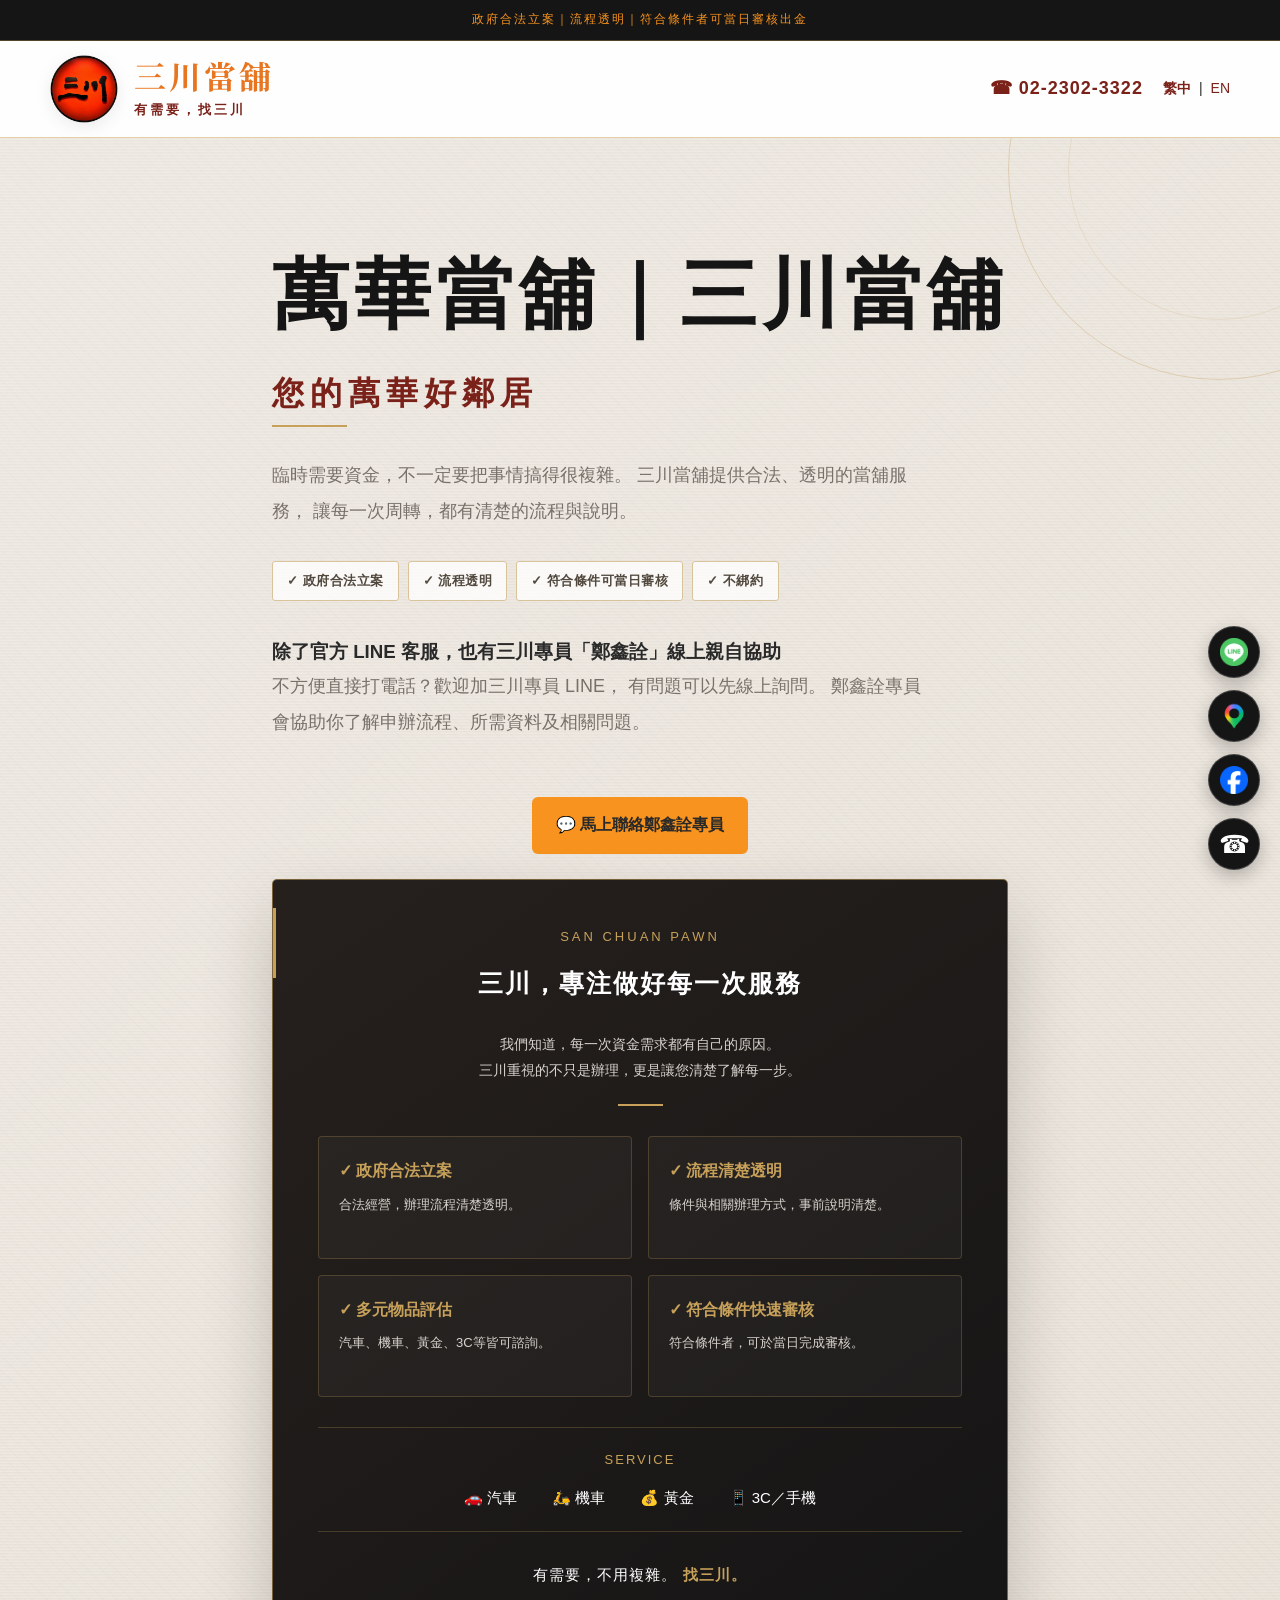
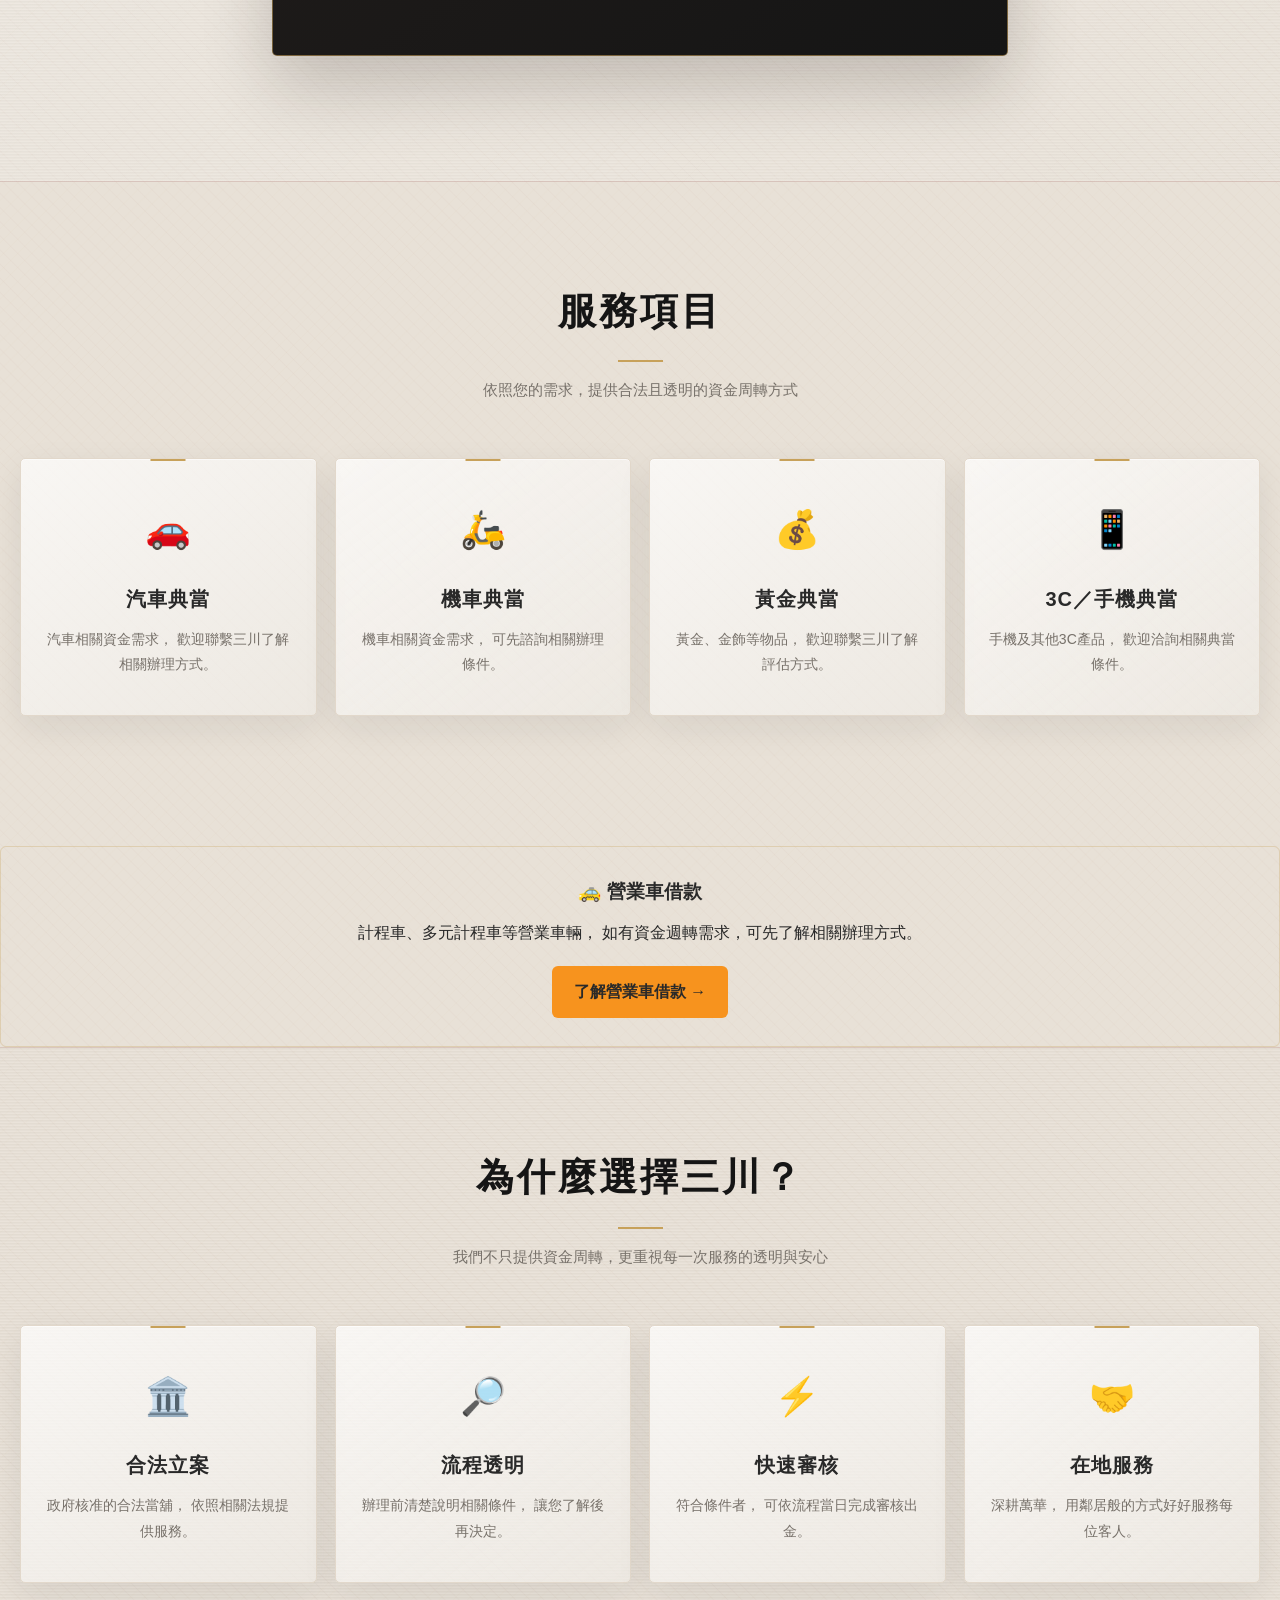
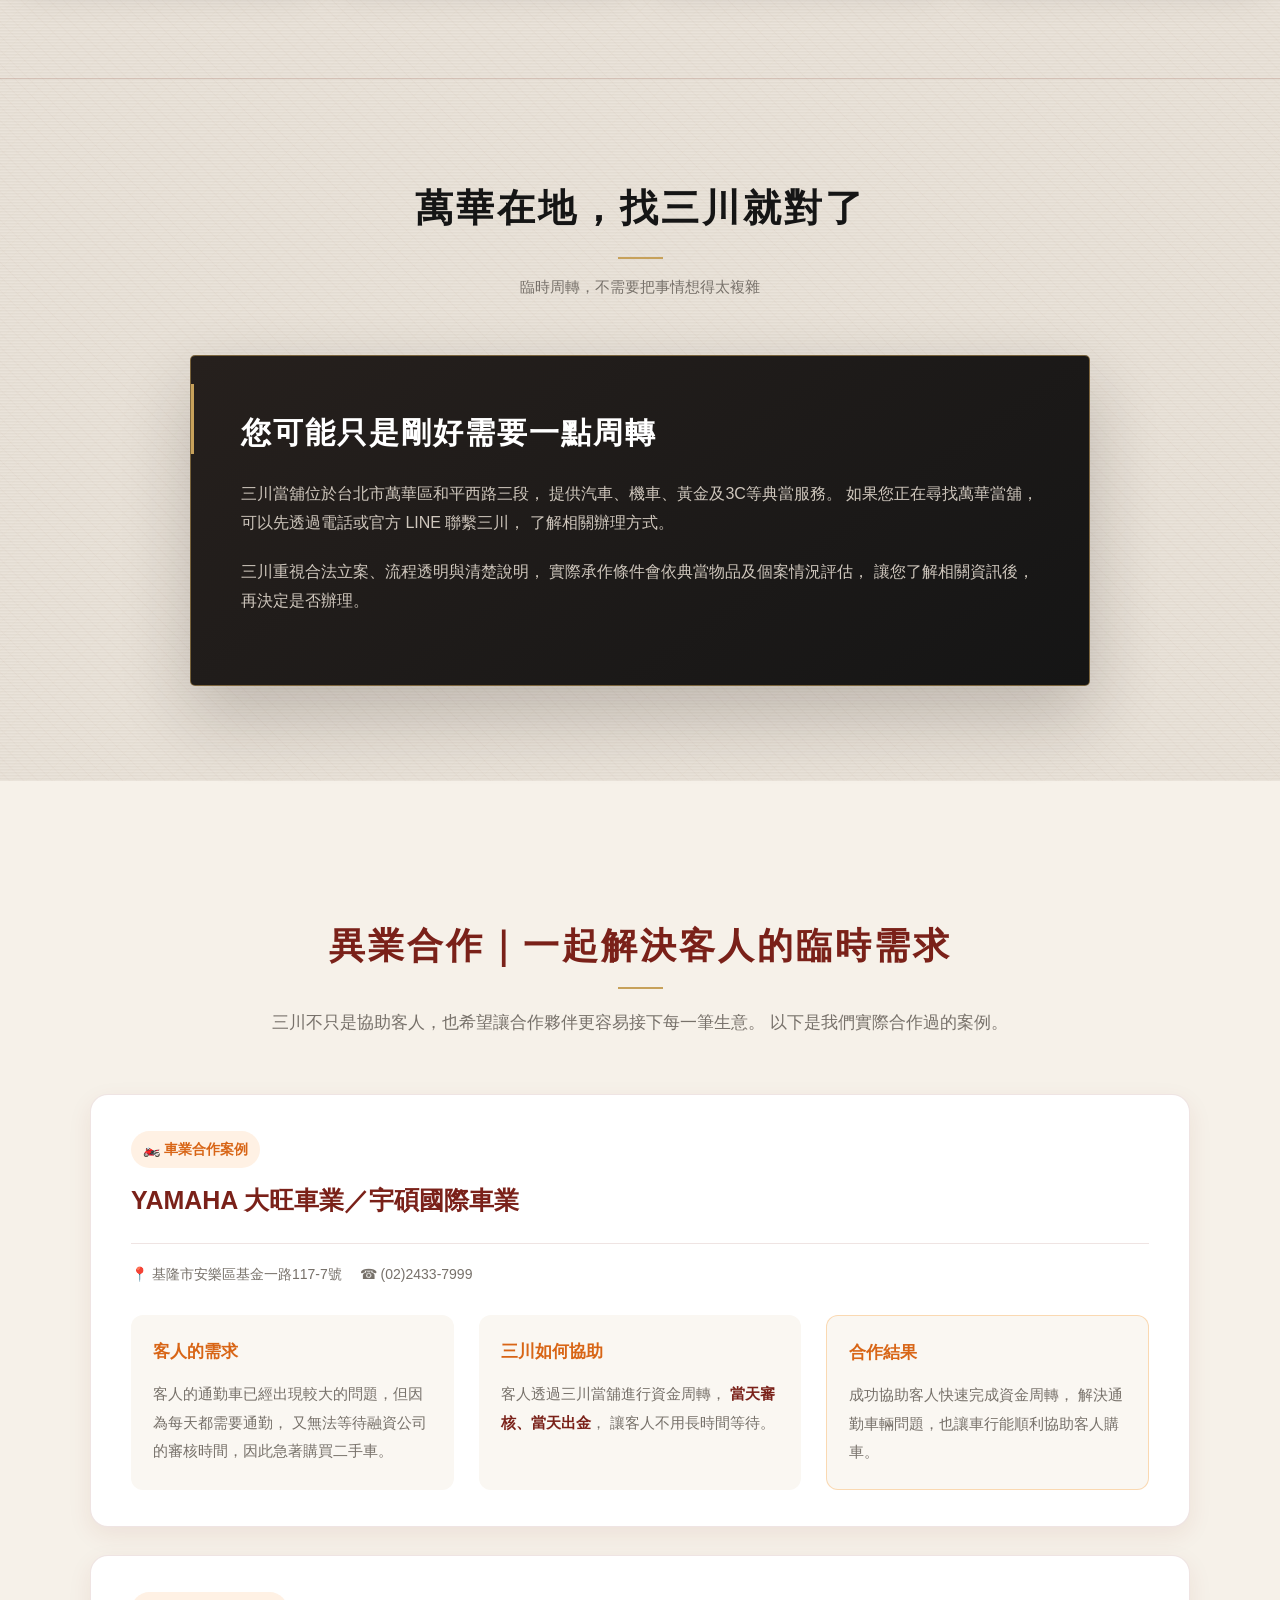
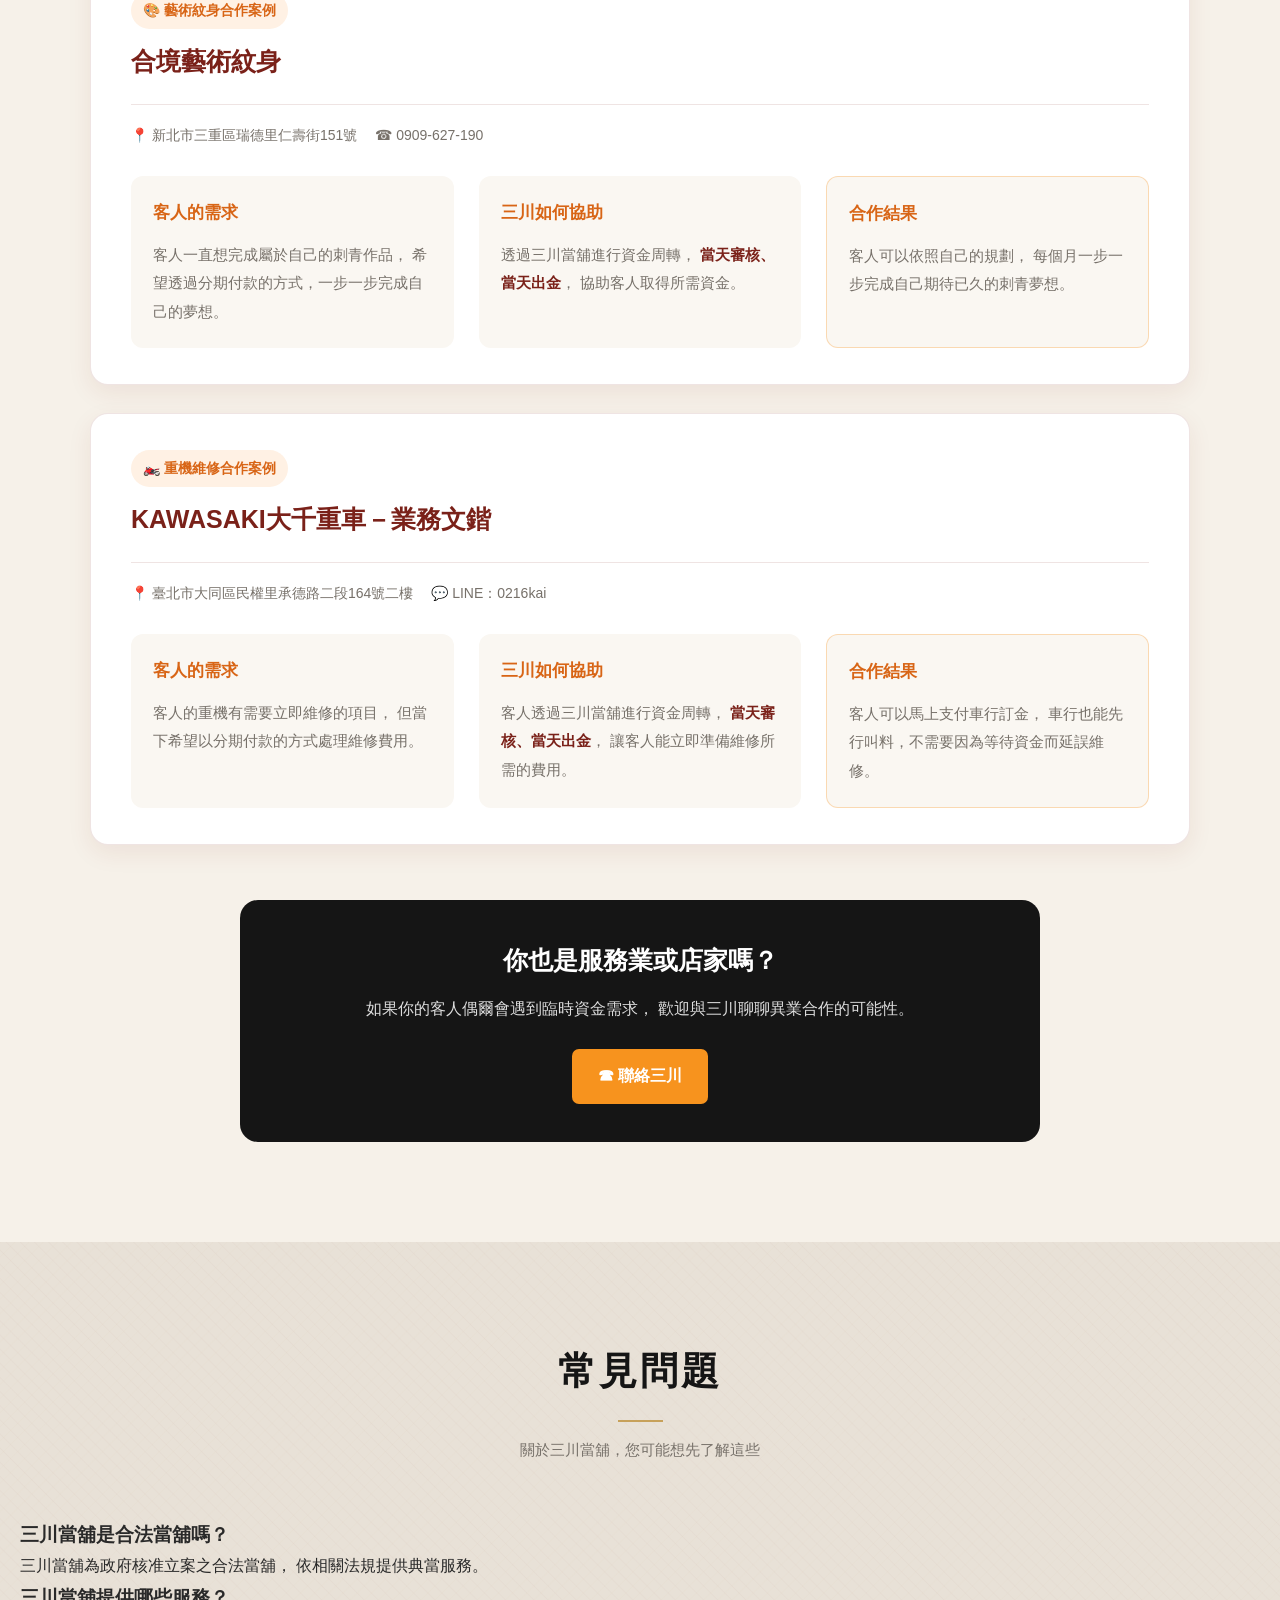
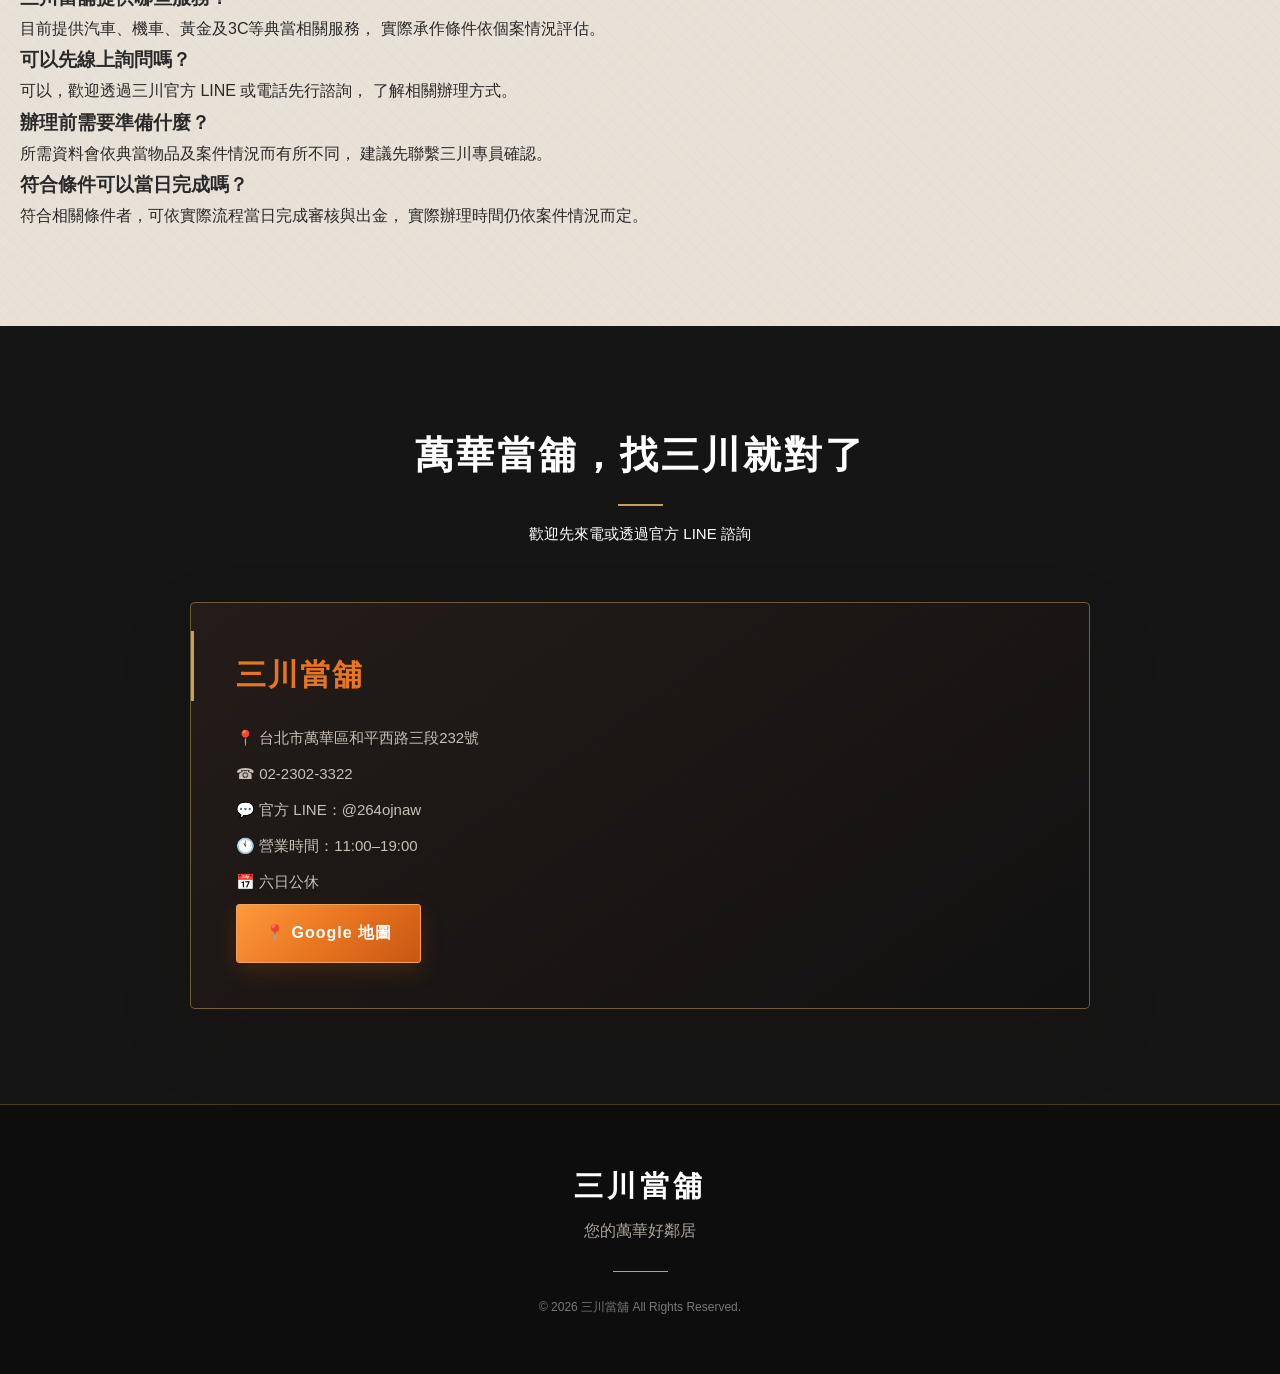
<file: index.html>
<!DOCTYPE html>
<html lang="zh-Hant-TW">
<head>

  <link rel="preconnect" href="https://fonts.googleapis.com">
  <link rel="preconnect" href="https://fonts.gstatic.com" crossorigin>
  <link href="https://fonts.googleapis.com/css2?family=Ma+Shan+Zheng&display=swap" rel="stylesheet">
  
  <meta charset="UTF-8">
  <meta name="viewport" content="width=device-width, initial-scale=1.0">

  <link rel="icon" type="image/png" href="logo.png">

  <link rel="stylesheet" href="style.css">

  <link rel="preconnect" href="https://fonts.googleapis.com">
  <link rel="preconnect" href="https://fonts.gstatic.com" crossorigin>
  <link href="https://fonts.googleapis.com/css2?family=Noto+Serif+TC:wght@400;700&display=swap" rel="stylesheet">
 
  <meta name="google-site-verification"
        content="sIZHHtWDR_Jpu2R8BlClLjxlVsFkZDH-78XM9JMX0Ec">

  <meta name="google-site-verification"
        content="geqzfVFQOA-oeZmiR9JxngnVLh6saCdxQ-_gfpD1KH8">
  
  <title>萬華當舖｜三川當舖｜政府合法立案・流程透明</title>

  <meta name="description" content="三川當舖位於台北市萬華區和平西路三段232號，政府合法立案，提供汽車、機車、黃金及3C等典當服務。流程透明，歡迎透過電話或官方LINE諮詢。">
  
  <meta name="robots" content="index, follow">

  <link rel="canonical"
        href="https://3river.com.tw/">
  
<script type="application/ld+json">
{
  "@context": "https://schema.org",
  "@type": "LocalBusiness",
  "name": "三川當舖",
  "url": "https://3river.com.tw/",
  "telephone": "+886-2-2302-3322",
  "address": {
    "@type": "PostalAddress",
    "streetAddress": "和平西路三段232號",
    "addressLocality": "萬華區",
    "addressRegion": "台北市",
    "addressCountry": "TW"
  }
}
</script>
  
</head>


<body>

    <!-- ===== 右側浮動聯絡按鈕 ===== -->

<div class="floating-contact">

  <!-- 官方 LINE -->
  <a href="https://lin.ee/TWlwBk6"
     class="floating-line"
     target="_blank"
     rel="noopener noreferrer"
     aria-label="官方 LINE">
    <img src="line-icon.png" alt="LINE 官方帳號">
    <span class="floating-label">官方 LINE</span>
  </a>

  <!-- Google 地圖 -->
  <a href="https://www.google.com/maps/search/?api=1&query=台北市萬華區和平西路三段232號"
     class="floating-map"
     target="_blank"
     rel="noopener noreferrer"
     aria-label="Google 地圖">
    <img src="google-maps-icon.png" alt="Google 地圖">
    <span class="floating-label">Google 地圖</span>
  </a>

  <!-- Facebook -->
  <a href="https://www.facebook.com/profile.php?id=61583611634814&locale=zh_TW"
     class="floating-facebook"
     target="_blank"
     rel="noopener noreferrer"
     aria-label="Facebook">
    <img src="facebook-icon.png" alt="三川當舖 Facebook">
    <span class="floating-label">Facebook</span>
  </a>

  <!-- 電話 -->
  <a href="tel:0223023322"
     class="floating-phone"
     aria-label="電話聯絡">
    <span class="phone-icon">☎</span>
    <span class="floating-label">02-2302-3322</span>
  </a>

</div>
  
 <div class="topbar" style="color: #F7931E;">
   政府合法立案｜流程透明｜符合條件者可當日審核出金
 </div>


<header>

  <div class="header-inner">

    <a href="/" class="brand">

      <img
        src="logo.png"
        alt="三川當舖｜萬華合法當舖"
      >

      <div>

        <div class="brand-title">
          三川當舖
        </div>

        <div class="brand-subtitle">
          有需要，找三川
        </div>

      </div>

    </a>


    <div class="header-right">

      <div class="header-phone">
        ☎ 02-2302-3322
      </div>

      <div class="language-switch">
        <a href="/" class="active">繁中</a>
        <span>|</span>
        <a href="/en/">EN</a>
      </div>

    </div>

  </div>

</header>


  <main>


    <!-- ===== Hero ===== -->

    <section class="hero">

      <div class="hero-inner">

        <div>

          <h1>
            萬華當舖｜三川當舖
            <br>
            <span>您的萬華好鄰居</span>
          </h1>


          <p>
            臨時需要資金，不一定要把事情搞得很複雜。
            三川當舖提供合法、透明的當舖服務，
            讓每一次周轉，都有清楚的流程與說明。
          </p>


          <div class="tags">

            <div class="tag">
              ✓ 政府合法立案
            </div>

            <div class="tag">
              ✓ 流程透明
            </div>

            <div class="tag">
              ✓ 符合條件可當日審核
            </div>

            <div class="tag">
              ✓ 不綁約
            </div>

          </div>


<div class="buttons">

<div class="staff-contact">

  <h3>
    除了官方 LINE 客服，也有三川專員「鄭鑫詮」線上親自協助
  </h3>

  <p>
    不方便直接打電話？歡迎加三川專員 LINE，
    有問題可以先線上詢問。
    鄭鑫詮專員會協助你了解申辦流程、所需資料及相關問題。
  </p>

          </div>

        </div>

        
        <div style="grid-column: 1 / -1; text-align: center; margin: 25px 0;">
          <a
            href="https://line.me/ti/p/~xinquan.tw"
            target="_blank"
            rel="noopener noreferrer"
            style="
              display: inline-block;
              padding: 14px 24px;
              background: #F7931E;
              color: #000000;
              text-decoration: none;
              border-radius: 6px;
              font-weight: bold;
            "
          >
            💬 馬上聯絡鄭鑫詮專員
          </a>
        </div>


        <div class="hero-card" style="text-align: center;">

          <div style="
            font-size: 13px;
            letter-spacing: 3px;
            color: #C7A15A;
            margin-bottom: 12px;
          ">
            SAN CHUAN PAWN
          </div>


          <h2>
            三川，專注做好每一次服務
          </h2>


          <p style="
            margin-top: 12px;
            color: #D8D3CD;
            font-size: 14px;
            line-height: 1.9;
          ">
            我們知道，每一次資金需求都有自己的原因。
            <br>
            三川重視的不只是辦理，更是讓您清楚了解每一步。
          </p>


          <div style="
            width: 45px;
            height: 2px;
            background: #C7A15A;
            margin: 20px auto 30px;
          ">
          </div>


          <div style="
            display: grid;
            grid-template-columns: repeat(2, 1fr);
            gap: 16px;
            text-align: left;
          ">

            <div style="
              padding: 20px;
              border: 1px solid rgba(199,161,90,0.25);
              border-radius: 4px;
              background: rgba(255,255,255,0.03);
            ">
              <strong style="color: #C7A15A;">
                ✓ 政府合法立案
              </strong>

              <p style="
                margin-top: 6px;
                color: #D8D3CD;
                font-size: 13px;
              ">
                合法經營，辦理流程清楚透明。
              </p>
            </div>


            <div style="
              padding: 20px;
              border: 1px solid rgba(199,161,90,0.25);
              border-radius: 4px;
              background: rgba(255,255,255,0.03);
            ">
              <strong style="color: #C7A15A;">
                ✓ 流程清楚透明
              </strong>

              <p style="
                margin-top: 6px;
                color: #D8D3CD;
                font-size: 13px;
              ">
                條件與相關辦理方式，事前說明清楚。
              </p>
            </div>


            <div style="
              padding: 20px;
              border: 1px solid rgba(199,161,90,0.25);
              border-radius: 4px;
              background: rgba(255,255,255,0.03);
            ">
              <strong style="color: #C7A15A;">
                ✓ 多元物品評估
              </strong>

              <p style="
                margin-top: 6px;
                color: #D8D3CD;
                font-size: 13px;
              ">
                汽車、機車、黃金、3C等皆可諮詢。
              </p>
            </div>


            <div style="
              padding: 20px;
              border: 1px solid rgba(199,161,90,0.25);
              border-radius: 4px;
              background: rgba(255,255,255,0.03);
            ">
              <strong style="color: #C7A15A;">
                ✓ 符合條件快速審核
              </strong>

              <p style="
                margin-top: 6px;
                color: #D8D3CD;
                font-size: 13px;
              ">
                符合條件者，可於當日完成審核。
              </p>
            </div>

          </div>


          <div style="
            margin-top: 30px;
            padding: 20px 15px;
            border-top: 1px solid rgba(199,161,90,0.25);
            border-bottom: 1px solid rgba(199,161,90,0.25);
          ">

            <div style="
              color: #C7A15A;
              font-size: 13px;
              letter-spacing: 2px;
              margin-bottom: 12px;
            ">
              SERVICE
            </div>

            <div style="
              display: flex;
              justify-content: center;
              gap: 35px;
              flex-wrap: wrap;
              color: #FFFFFF;
              font-size: 15px;
            ">

              <span>🚗 汽車</span>

              <span>🛵 機車</span>

              <span>💰 黃金</span>

              <span>📱 3C／手機</span>

            </div>

          </div>


          <p style="
            margin-top: 28px;
            color: #FFFFFF;
            font-size: 15px;
            letter-spacing: 1px;
          ">
            有需要，不用複雜。
            <strong style="color: #C7A15A;">
              找三川。
            </strong>
          </p>


        </div>

      </div>

    </section>

    <!-- ===== 服務項目 ===== -->

    <section>

      <div class="container">

        <div class="section-title">

          <h2>
            服務項目
          </h2>

          <p>
            依照您的需求，提供合法且透明的資金周轉方式
          </p>

        </div>


        <div class="services">

          <div class="service">

            <div class="icon">
              🚗
            </div>

            <h3>
              汽車典當
            </h3>

            <p>
              汽車相關資金需求，
              歡迎聯繫三川了解相關辦理方式。
            </p>

          </div>


          <div class="service">

            <div class="icon">
              🛵
            </div>

            <h3>
              機車典當
            </h3>

            <p>
              機車相關資金需求，
              可先諮詢相關辦理條件。
            </p>

          </div>


          <div class="service">

            <div class="icon">
              💰
            </div>

            <h3>
              黃金典當
            </h3>

            <p>
              黃金、金飾等物品，
              歡迎聯繫三川了解評估方式。
            </p>

          </div>


          <div class="service">

            <div class="icon">
              📱
            </div>

            <h3>
              3C／手機典當
            </h3>

            <p>
              手機及其他3C產品，
              歡迎洽詢相關典當條件。
            </p>

          </div>

        </div>

      </div>

    </section>

<div style="
  margin-top: 35px;
  text-align: center;
  padding: 28px 20px;
  border: 1px solid rgba(199,161,90,0.3);
  border-radius: 6px;
">

  <h3 style="margin-bottom: 10px;">
    🚕 營業車借款
  </h3>

  <p style="
    margin-bottom: 18px;
    line-height: 1.8;
  ">
    計程車、多元計程車等營業車輛，
    如有資金週轉需求，可先了解相關辦理方式。
  </p>

  <a
    href="/business-car-loan/"
    style="
      display: inline-block;
      padding: 12px 22px;
      background: #F7931E;
      color: #000000;
      text-decoration: none;
      border-radius: 6px;
      font-weight: bold;
    "
  >
    了解營業車借款 →
  </a>

</div>
    
    <!-- ===== 為什麼選擇三川 ===== -->

    <section class="why">

      <div class="container">

        <div class="section-title">

          <h2>
            為什麼選擇三川？
          </h2>

          <p>
            我們不只提供資金周轉，更重視每一次服務的透明與安心
          </p>

        </div>


        <div class="services">

          <div class="service">

            <div class="icon">
              🏛️
            </div>

            <h3>
              合法立案
            </h3>

            <p>
              政府核准的合法當舖，
              依照相關法規提供服務。
            </p>

          </div>


          <div class="service">

            <div class="icon">
              🔎
            </div>

            <h3>
              流程透明
            </h3>

            <p>
              辦理前清楚說明相關條件，
              讓您了解後再決定。
            </p>

          </div>


          <div class="service">

            <div class="icon">
              ⚡
            </div>

            <h3>
              快速審核
            </h3>

            <p>
              符合條件者，
              可依流程當日完成審核出金。
            </p>

          </div>


          <div class="service">

            <div class="icon">
              🤝
            </div>

            <h3>
              在地服務
            </h3>

            <p>
              深耕萬華，
              用鄰居般的方式好好服務每位客人。
            </p>

          </div>

        </div>

      </div>

    </section>


    <!-- ===== 萬華在地 ===== -->

    <section class="local">

      <div class="container">

        <div class="section-title">

          <h2>
            萬華在地，找三川就對了
          </h2>

          <p>
            臨時周轉，不需要把事情想得太複雜
          </p>

        </div>


        <div class="hero-card">

          <h2>
            您可能只是剛好需要一點周轉
          </h2>


          <p>
            三川當舖位於台北市萬華區和平西路三段，
            提供汽車、機車、黃金及3C等典當服務。
            如果您正在尋找萬華當舖，
            可以先透過電話或官方 LINE 聯繫三川，
            了解相關辦理方式。
          </p>


          <p>
            三川重視合法立案、流程透明與清楚說明，
            實際承作條件會依典當物品及個案情況評估，
            讓您了解相關資訊後，再決定是否辦理。
          </p>

        </div>

      </div>

    </section>

<section class="partner-section">
  <div class="section-title">
    <h2>異業合作｜一起解決客人的臨時需求</h2>
    <p>
      三川不只是協助客人，也希望讓合作夥伴更容易接下每一筆生意。
      以下是我們實際合作過的案例。
    </p>
  </div>

  <div class="partner-cases">

    <!-- 案例一 -->
    <div class="partner-case">
      <div class="case-top">
        <span class="case-tag">🏍️ 車業合作案例</span>
        <h3>YAMAHA 大旺車業／宇碩國際車業</h3>
      </div>

      <div class="case-info">
        <p>📍 基隆市安樂區基金一路117-7號</p>
        <p>☎ (02)2433-7999</p>
      </div>

      <div class="case-content">
        <div>
          <h4>客人的需求</h4>
          <p>
            客人的通勤車已經出現較大的問題，但因為每天都需要通勤，
            又無法等待融資公司的審核時間，因此急著購買二手車。
          </p>
        </div>

        <div>
          <h4>三川如何協助</h4>
          <p>
            客人透過三川當舖進行資金周轉，
            <strong>當天審核、當天出金</strong>，
            讓客人不用長時間等待。
          </p>
        </div>

        <div class="case-result">
          <h4>合作結果</h4>
          <p>
            成功協助客人快速完成資金周轉，
            解決通勤車輛問題，也讓車行能順利協助客人購車。
          </p>
        </div>
      </div>
    </div>


    <!-- 案例二 -->
    <div class="partner-case">
      <div class="case-top">
        <span class="case-tag">🎨 藝術紋身合作案例</span>
        <h3>合境藝術紋身</h3>
      </div>

      <div class="case-info">
        <p>📍 新北市三重區瑞德里仁壽街151號</p>
        <p>☎ 0909-627-190</p>
      </div>

      <div class="case-content">
        <div>
          <h4>客人的需求</h4>
          <p>
            客人一直想完成屬於自己的刺青作品，
            希望透過分期付款的方式，一步一步完成自己的夢想。
          </p>
        </div>

        <div>
          <h4>三川如何協助</h4>
          <p>
            透過三川當舖進行資金周轉，
            <strong>當天審核、當天出金</strong>，
            協助客人取得所需資金。
          </p>
        </div>

        <div class="case-result">
          <h4>合作結果</h4>
          <p>
            客人可以依照自己的規劃，
            每個月一步一步完成自己期待已久的刺青夢想。
          </p>
        </div>
      </div>
    </div>


    <!-- 案例三 -->
    <div class="partner-case">
      <div class="case-top">
        <span class="case-tag">🏍️ 重機維修合作案例</span>
        <h3>KAWASAKI大千重車－業務文鍇</h3>
      </div>

      <div class="case-info">
        <p>📍 臺北市大同區民權里承德路二段164號二樓</p>
        <p>💬 LINE：0216kai</p>
      </div>

      <div class="case-content">
        <div>
          <h4>客人的需求</h4>
          <p>
            客人的重機有需要立即維修的項目，
            但當下希望以分期付款的方式處理維修費用。
          </p>
        </div>

        <div>
          <h4>三川如何協助</h4>
          <p>
            客人透過三川當舖進行資金周轉，
            <strong>當天審核、當天出金</strong>，
            讓客人能立即準備維修所需的費用。
          </p>
        </div>

        <div class="case-result">
          <h4>合作結果</h4>
          <p>
            客人可以馬上支付車行訂金，
            車行也能先行叫料，不需要因為等待資金而延誤維修。
          </p>
        </div>
      </div>
    </div>

  </div>

  <div class="partner-cta">
    <h3>你也是服務業或店家嗎？</h3>
    <p>
      如果你的客人偶爾會遇到臨時資金需求，
      歡迎與三川聊聊異業合作的可能性。
    </p>
    <a href="tel:0223023322" class="partner-btn">
      ☎ 聯絡三川
    </a>
  </div>
</section>
<section class="faq">

  <div class="container">

    <div class="section-title">

      <h2>
        常見問題
      </h2>

      <p>
        關於三川當舖，您可能想先了解這些
      </p>

    </div>

    <div class="faq-list">

      <div class="faq-item">
        <h3>三川當舖是合法當舖嗎？</h3>
        <p>
          三川當舖為政府核准立案之合法當舖，
          依相關法規提供典當服務。
        </p>
      </div>

      <div class="faq-item">
        <h3>三川當舖提供哪些服務？</h3>
        <p>
          目前提供汽車、機車、黃金及3C等典當相關服務，
          實際承作條件依個案情況評估。
        </p>
      </div>

      <div class="faq-item">
        <h3>可以先線上詢問嗎？</h3>
        <p>
          可以，歡迎透過三川官方 LINE 或電話先行諮詢，
          了解相關辦理方式。
        </p>
      </div>

      <div class="faq-item">
        <h3>辦理前需要準備什麼？</h3>
        <p>
          所需資料會依典當物品及案件情況而有所不同，
          建議先聯繫三川專員確認。
        </p>
      </div>

      <div class="faq-item">
        <h3>符合條件可以當日完成嗎？</h3>
        <p>
          符合相關條件者，可依實際流程當日完成審核與出金，
          實際辦理時間仍依案件情況而定。
        </p>
      </div>

    </div>

  </div>

</section>

    
    <!-- ===== 聯絡我們 ===== -->

    <section class="contact">

      <div class="container">

        <div class="section-title">

<h2 class="main-title" style="color: #FFFFFF;">萬華當舖，找三川就對了</h2>

<p style="color: #FFFFFF !important;">歡迎先來電或透過官方 LINE 諮詢</p>
        </div>


        <div class="hero-card">

          <div class="contact-info">

            <h2>
              三川當舖
            </h2>

            <p>
              📍 台北市萬華區和平西路三段232號
            </p>

            <p>
              ☎ 02-2302-3322
            </p>

            <p>
              💬 官方 LINE：@264ojnaw
            </p>

            <p>
              🕚 營業時間：11:00–19:00
            </p>

            <p>
              📅 六日公休
            </p>

          </div>


<div class="buttons">

  <a
    href="https://www.google.com/maps/search/?api=1&query=台北市萬華區和平西路三段232號"
    class="btn btn-line"
    target="_blank"
    rel="noopener"
  >
    📍 Google 地圖
  </a>

</div>

        </div>

      </div>

    </section>


  </main>


  <!-- ===== Footer ===== -->

  <footer>

    <div class="container">

      <div class="footer-brand">
        三川當舖
      </div>

      <p>
        您的萬華好鄰居
      </p>

      <div class="footer-line"></div>

      <p class="footer-copy">
        © 2026 三川當舖 All Rights Reserved.
      </p>

    </div>

  </footer>


</body>
</html>
</file>
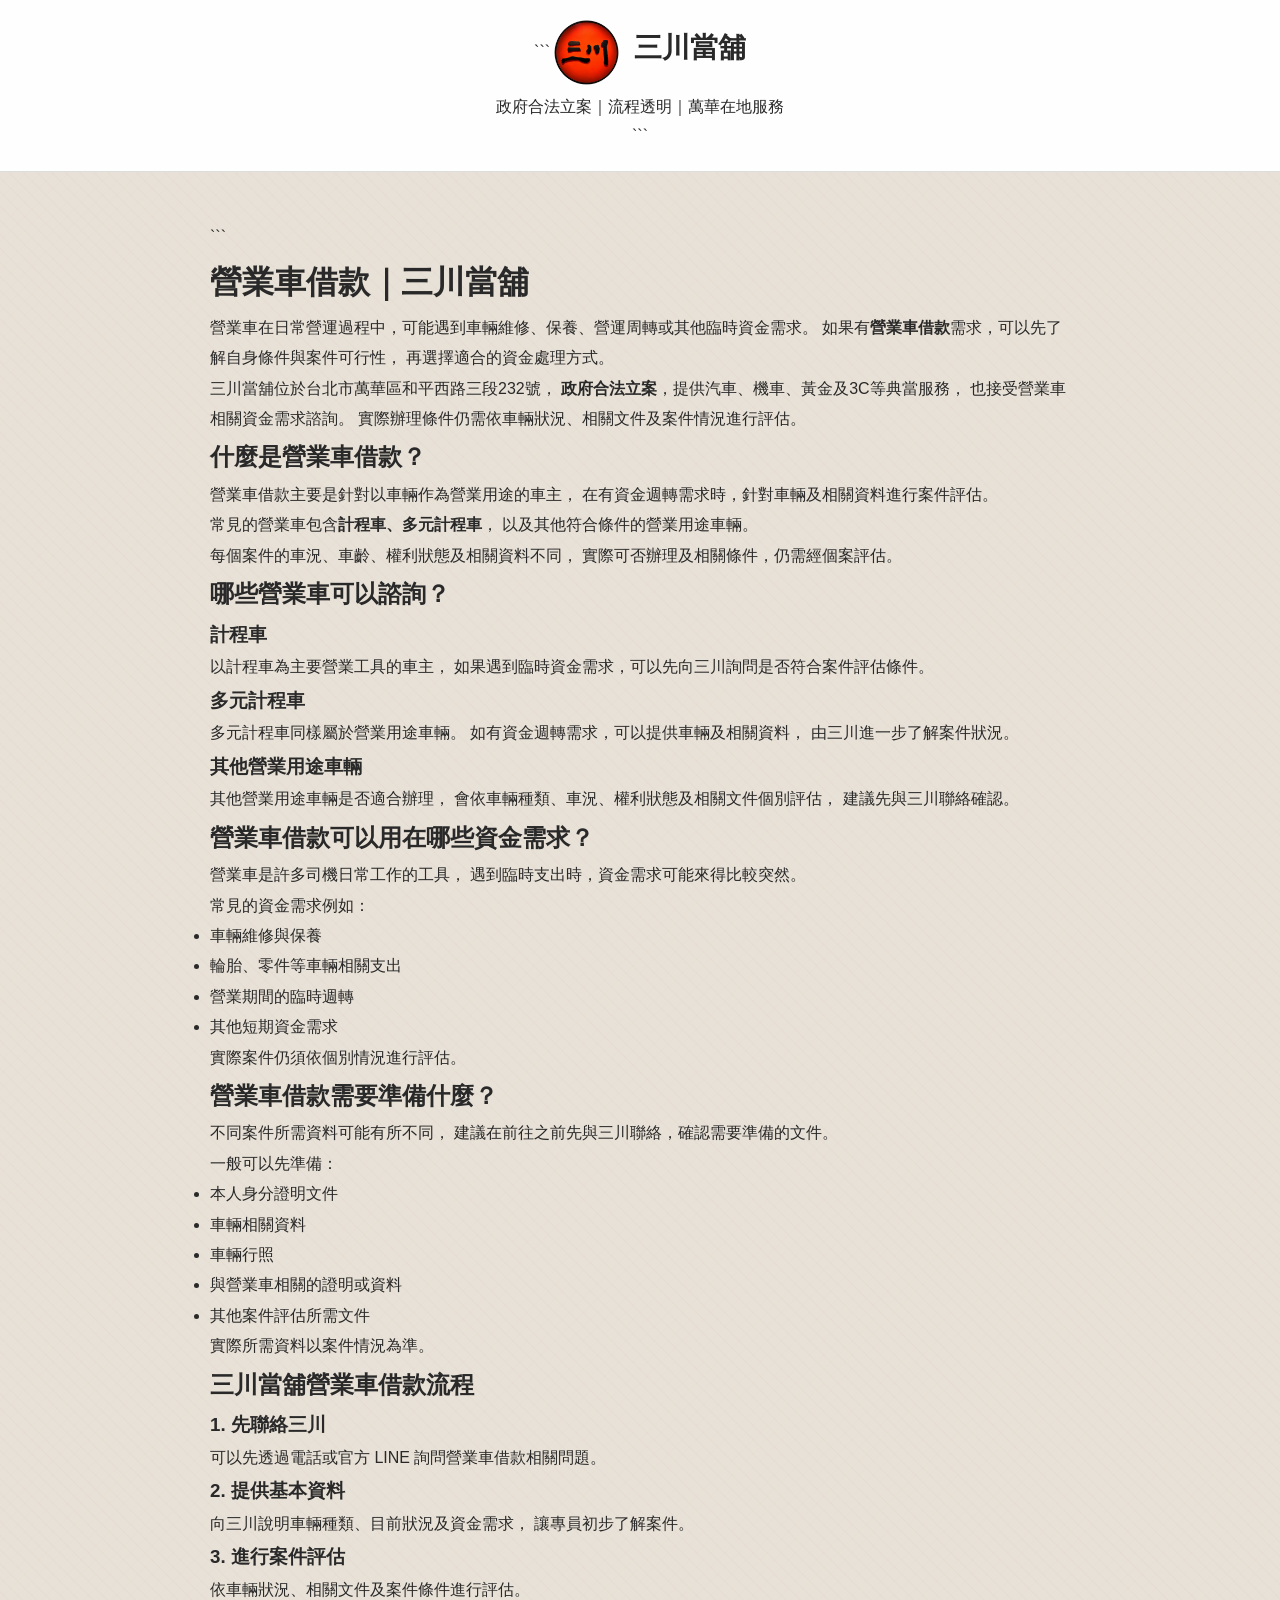
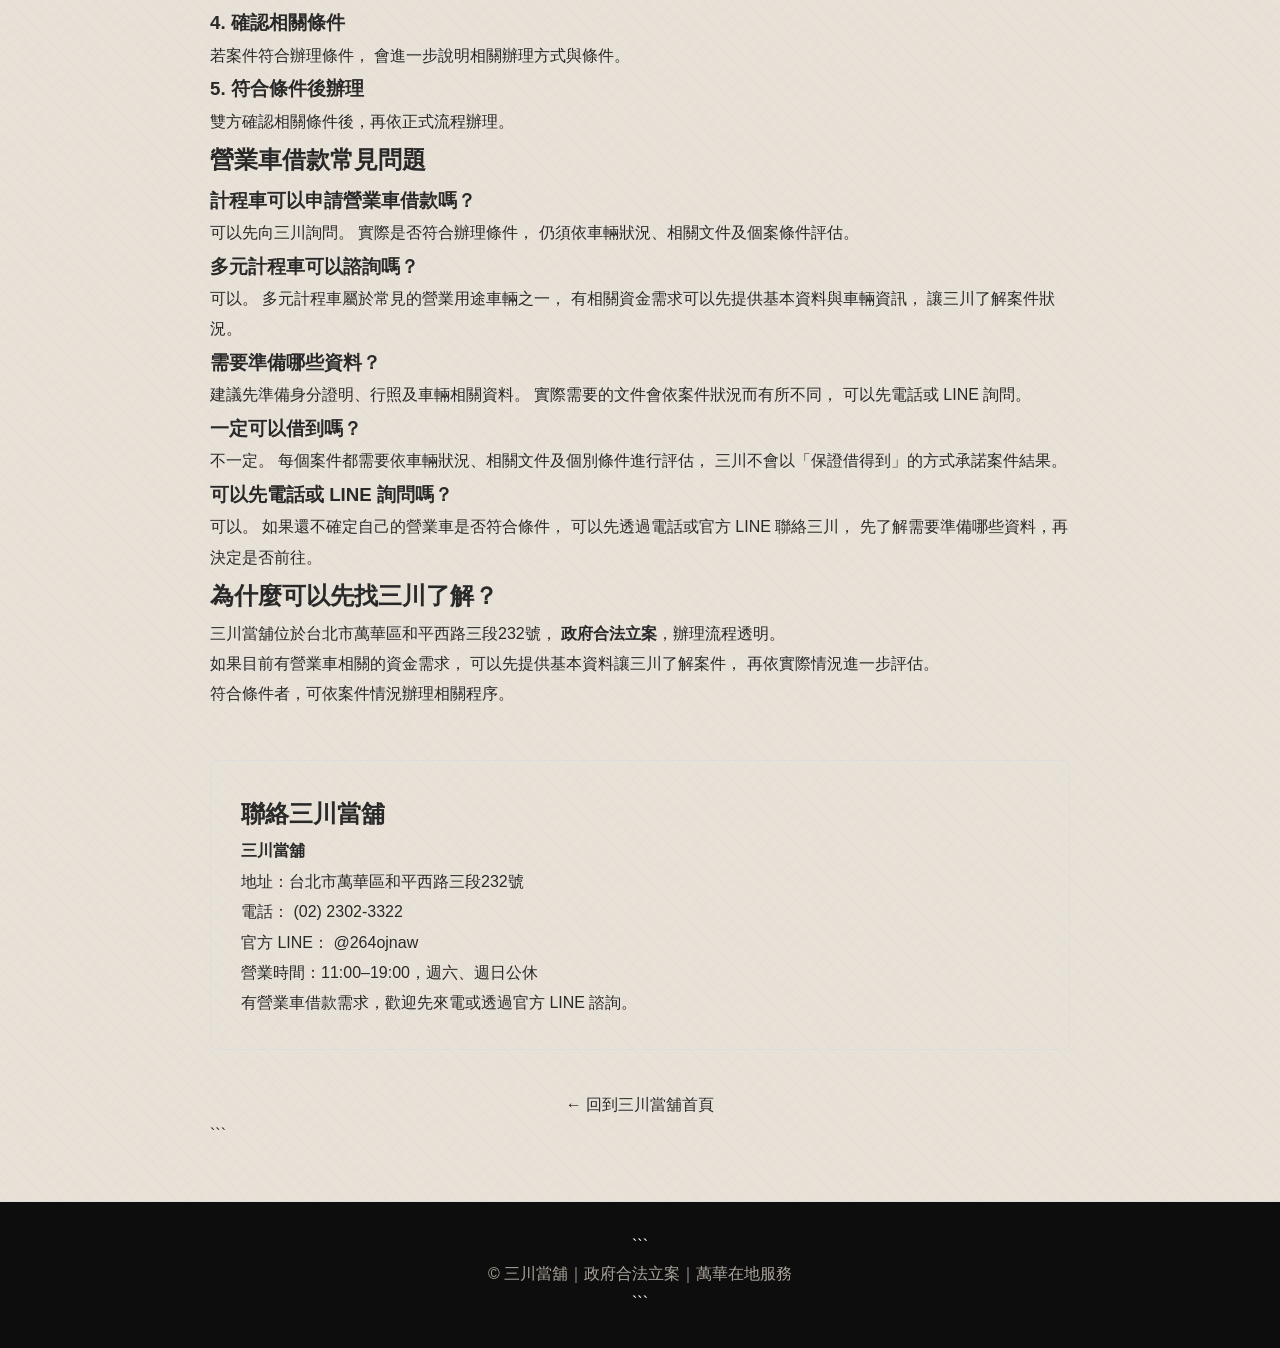
<file: business-car-loan/index.html>
<!DOCTYPE html>

<html lang="zh-Hant-TW">

<head>

  <meta charset="UTF-8">
  <meta name="viewport" content="width=device-width, initial-scale=1.0">

  <link rel="icon" type="image/png" href="../logo.png">

  <link rel="stylesheet" href="../style.css">

  <title>營業車借款｜計程車・多元計程車資金週轉｜三川當舖</title>

<meta name="description"
     content="三川當舖提供營業車借款諮詢，包含計程車、多元計程車等營業車資金週轉需求。位於台北市萬華區，政府合法立案，流程透明，實際條件依個案評估。">

  <meta name="robots" content="index, follow">

  <link rel="canonical"
        href="https://3river.com.tw/business-car-loan/">

  <!-- Google Search Console 驗證 -->

<meta name="google-site-verification"
     content="geqzfVFQOA-oeZmiR9JxngnVLh6saCdxQ-_gfpD1KH8">

  <!-- LocalBusiness 結構化資料 -->

  <script type="application/ld+json">
  {
    "@context": "https://schema.org",
    "@type": "LocalBusiness",
    "name": "三川當舖",
    "url": "https://3river.com.tw/",
    "telephone": "+886-2-2302-3322",
    "address": {
      "@type": "PostalAddress",
      "streetAddress": "和平西路三段232號",
      "addressLocality": "萬華區",
      "addressRegion": "台北市",
      "addressCountry": "TW"
    }
  }
  </script>

</head>

<body>

  <!-- ===== 頁首 ===== -->

  <header style="
    padding: 20px;
    border-bottom: 1px solid #ddd;
    text-align: center;
  ">

```
<a href="../"
   style="
     text-decoration: none;
     color: inherit;
   ">

  <img
    src="../logo.png"
    alt="三川當舖"
    style="
      width: 65px;
      height: 65px;
      object-fit: contain;
      vertical-align: middle;
    "
  >

  <span style="
    font-size: 28px;
    font-weight: bold;
    margin-left: 10px;
  ">
    三川當舖
  </span>

</a>

<p style="margin: 8px 0 0;">
  政府合法立案｜流程透明｜萬華在地服務
</p>
```

  </header>

  <!-- ===== 主要內容 ===== -->

  <main style="
    max-width: 900px;
    margin: 0 auto;
    padding: 50px 20px;
    line-height: 1.9;
  ">

```
<!-- H1 -->

<h1>
  營業車借款｜三川當舖
</h1>

<p>
  營業車在日常營運過程中，可能遇到車輛維修、保養、營運周轉或其他臨時資金需求。
  如果有<strong>營業車借款</strong>需求，可以先了解自身條件與案件可行性，
  再選擇適合的資金處理方式。
</p>

<p>
  三川當舖位於台北市萬華區和平西路三段232號，
  <strong>政府合法立案</strong>，提供汽車、機車、黃金及3C等典當服務，
  也接受營業車相關資金需求諮詢。
  實際辦理條件仍需依車輛狀況、相關文件及案件情況進行評估。
</p>


<!-- ===== 什麼是營業車借款 ===== -->

<h2>
  什麼是營業車借款？
</h2>

<p>
  營業車借款主要是針對以車輛作為營業用途的車主，
  在有資金週轉需求時，針對車輛及相關資料進行案件評估。
</p>

<p>
  常見的營業車包含<strong>計程車、多元計程車</strong>，
  以及其他符合條件的營業用途車輛。
</p>

<p>
  每個案件的車況、車齡、權利狀態及相關資料不同，
  實際可否辦理及相關條件，仍需經個案評估。
</p>


<!-- ===== 哪些車可以諮詢 ===== -->

<h2>
  哪些營業車可以諮詢？
</h2>


<h3>
  計程車
</h3>

<p>
  以計程車為主要營業工具的車主，
  如果遇到臨時資金需求，可以先向三川詢問是否符合案件評估條件。
</p>


<h3>
  多元計程車
</h3>

<p>
  多元計程車同樣屬於營業用途車輛。
  如有資金週轉需求，可以提供車輛及相關資料，
  由三川進一步了解案件狀況。
</p>


<h3>
  其他營業用途車輛
</h3>

<p>
  其他營業用途車輛是否適合辦理，
  會依車輛種類、車況、權利狀態及相關文件個別評估，
  建議先與三川聯絡確認。
</p>


<!-- ===== 資金需求 ===== -->

<h2>
  營業車借款可以用在哪些資金需求？
</h2>

<p>
  營業車是許多司機日常工作的工具，
  遇到臨時支出時，資金需求可能來得比較突然。
</p>

<p>常見的資金需求例如：</p>

<ul>
  <li>車輛維修與保養</li>
  <li>輪胎、零件等車輛相關支出</li>
  <li>營業期間的臨時週轉</li>
  <li>其他短期資金需求</li>
</ul>

<p>
  實際案件仍須依個別情況進行評估。
</p>


<!-- ===== 準備資料 ===== -->

<h2>
  營業車借款需要準備什麼？
</h2>

<p>
  不同案件所需資料可能有所不同，
  建議在前往之前先與三川聯絡，確認需要準備的文件。
</p>

<p>一般可以先準備：</p>

<ul>
  <li>本人身分證明文件</li>
  <li>車輛相關資料</li>
  <li>車輛行照</li>
  <li>與營業車相關的證明或資料</li>
  <li>其他案件評估所需文件</li>
</ul>

<p>
  實際所需資料以案件情況為準。
</p>


<!-- ===== 辦理流程 ===== -->

<h2>
  三川當舖營業車借款流程
</h2>


<h3>
  1. 先聯絡三川
</h3>

<p>
  可以先透過電話或官方 LINE 詢問營業車借款相關問題。
</p>


<h3>
  2. 提供基本資料
</h3>

<p>
  向三川說明車輛種類、目前狀況及資金需求，
  讓專員初步了解案件。
</p>


<h3>
  3. 進行案件評估
</h3>

<p>
  依車輛狀況、相關文件及案件條件進行評估。
</p>


<h3>
  4. 確認相關條件
</h3>

<p>
  若案件符合辦理條件，
  會進一步說明相關辦理方式與條件。
</p>


<h3>
  5. 符合條件後辦理
</h3>

<p>
  雙方確認相關條件後，再依正式流程辦理。
</p>


<!-- ===== FAQ ===== -->

<h2>
  營業車借款常見問題
</h2>


<h3>
  計程車可以申請營業車借款嗎？
</h3>

<p>
  可以先向三川詢問。
  實際是否符合辦理條件，
  仍須依車輛狀況、相關文件及個案條件評估。
</p>


<h3>
  多元計程車可以諮詢嗎？
</h3>

<p>
  可以。
  多元計程車屬於常見的營業用途車輛之一，
  有相關資金需求可以先提供基本資料與車輛資訊，
  讓三川了解案件狀況。
</p>


<h3>
  需要準備哪些資料？
</h3>

<p>
  建議先準備身分證明、行照及車輛相關資料。
  實際需要的文件會依案件狀況而有所不同，
  可以先電話或 LINE 詢問。
</p>


<h3>
  一定可以借到嗎？
</h3>

<p>
  不一定。
  每個案件都需要依車輛狀況、相關文件及個別條件進行評估，
  三川不會以「保證借得到」的方式承諾案件結果。
</p>


<h3>
  可以先電話或 LINE 詢問嗎？
</h3>

<p>
  可以。
  如果還不確定自己的營業車是否符合條件，
  可以先透過電話或官方 LINE 聯絡三川，
  先了解需要準備哪些資料，再決定是否前往。
</p>


<!-- ===== 三川優勢 ===== -->

<h2>
  為什麼可以先找三川了解？
</h2>

<p>
  三川當舖位於台北市萬華區和平西路三段232號，
  <strong>政府合法立案</strong>，辦理流程透明。
</p>

<p>
  如果目前有營業車相關的資金需求，
  可以先提供基本資料讓三川了解案件，
  再依實際情況進一步評估。
</p>

<p>
  符合條件者，可依案件情況辦理相關程序。
</p>


<!-- ===== 聯絡三川 ===== -->

<section style="
  margin-top: 50px;
  padding: 30px;
  border: 1px solid #ddd;
  border-radius: 8px;
">

  <h2>
    聯絡三川當舖
  </h2>

  <p>
    <strong>三川當舖</strong>
  </p>

  <p>
    地址：台北市萬華區和平西路三段232號
  </p>

  <p>
    電話：
    <a href="tel:0223023322">
      (02) 2302-3322
    </a>
  </p>

  <p>
    官方 LINE：
    <a href="https://lin.ee/yWFajp5">
      @264ojnaw
    </a>
  </p>

  <p>
    營業時間：11:00–19:00，週六、週日公休
  </p>

  <p>
    有營業車借款需求，歡迎先來電或透過官方 LINE 諮詢。
  </p>

</section>


<!-- ===== 回首頁 ===== -->

<p style="
  margin-top: 40px;
  text-align: center;
">

  <a href="../">
    ← 回到三川當舖首頁
  </a>

</p>
```

  </main>

  <!-- ===== 頁尾 ===== -->

  <footer style="
    text-align: center;
    padding: 30px 20px;
    border-top: 1px solid #ddd;
  ">

```
<p>
  © 三川當舖｜政府合法立案｜萬華在地服務
</p>
```

  </footer>

</body>

</html>
</file>
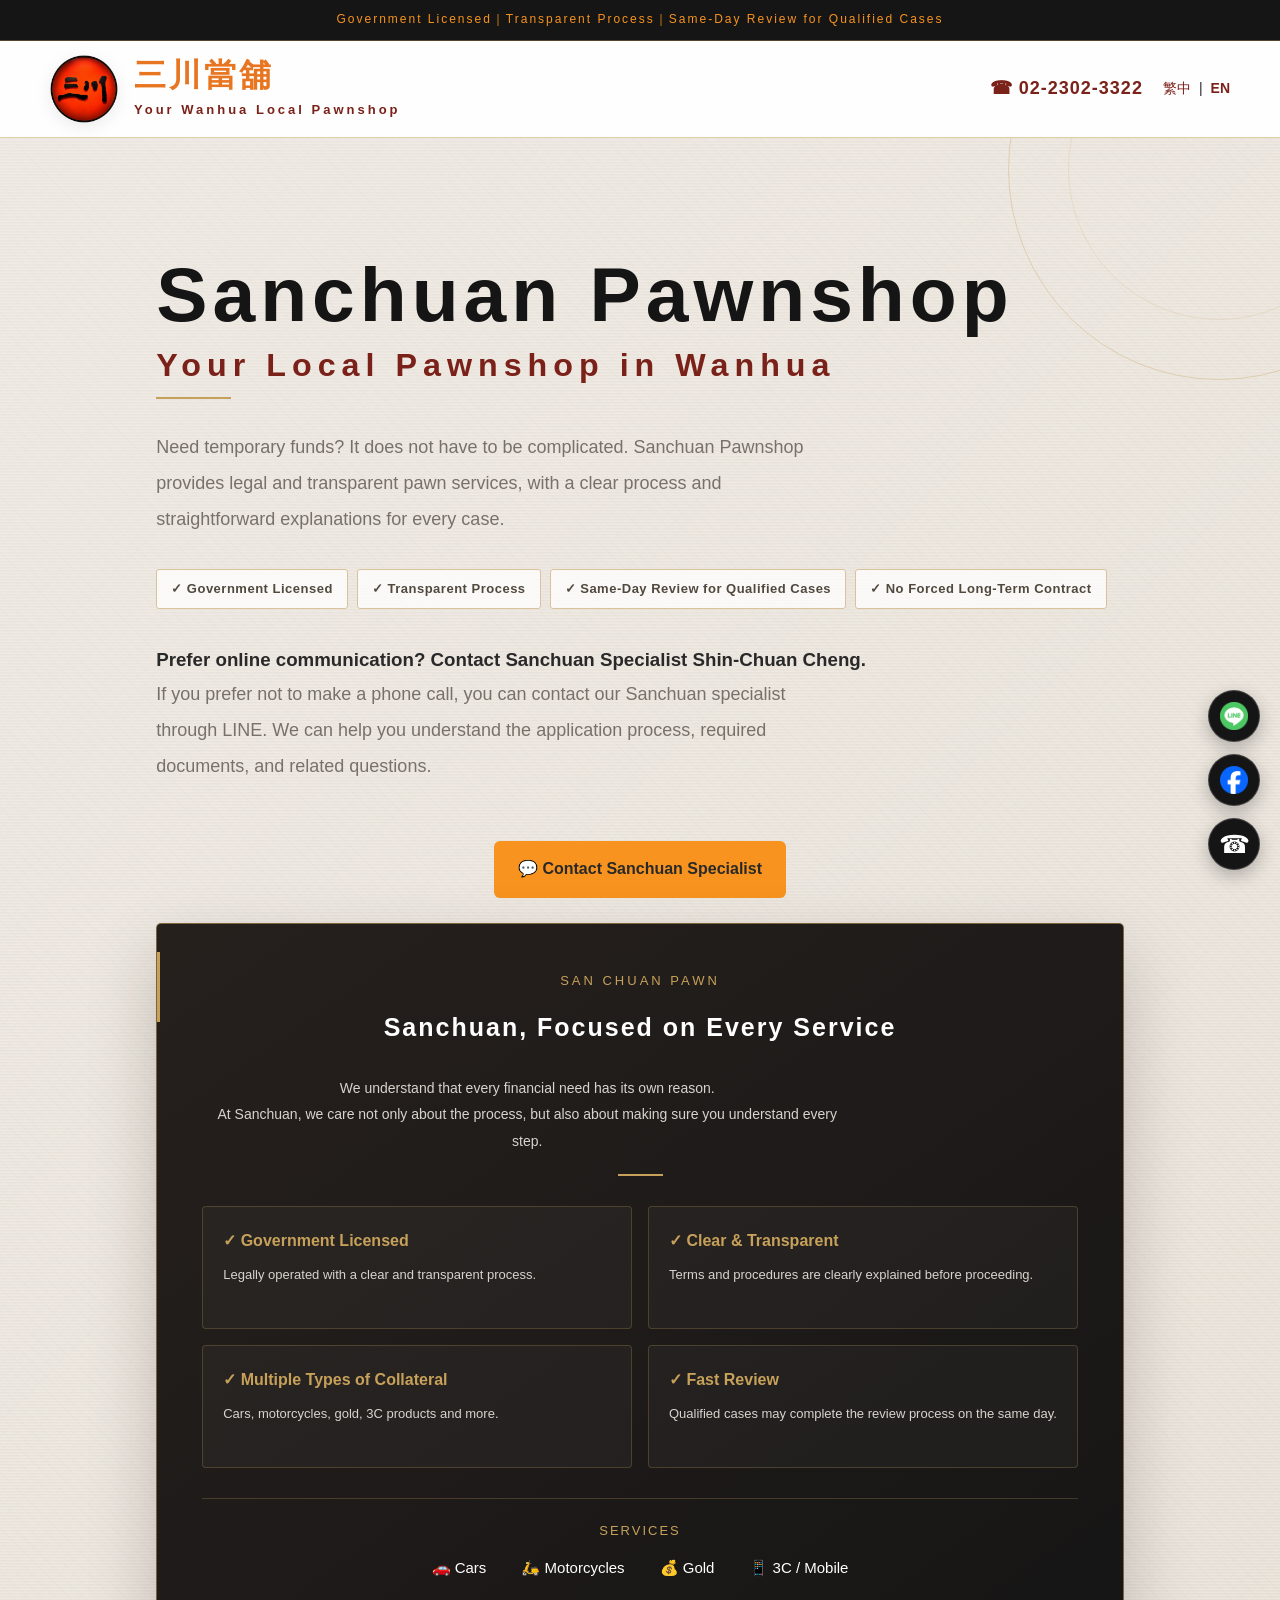
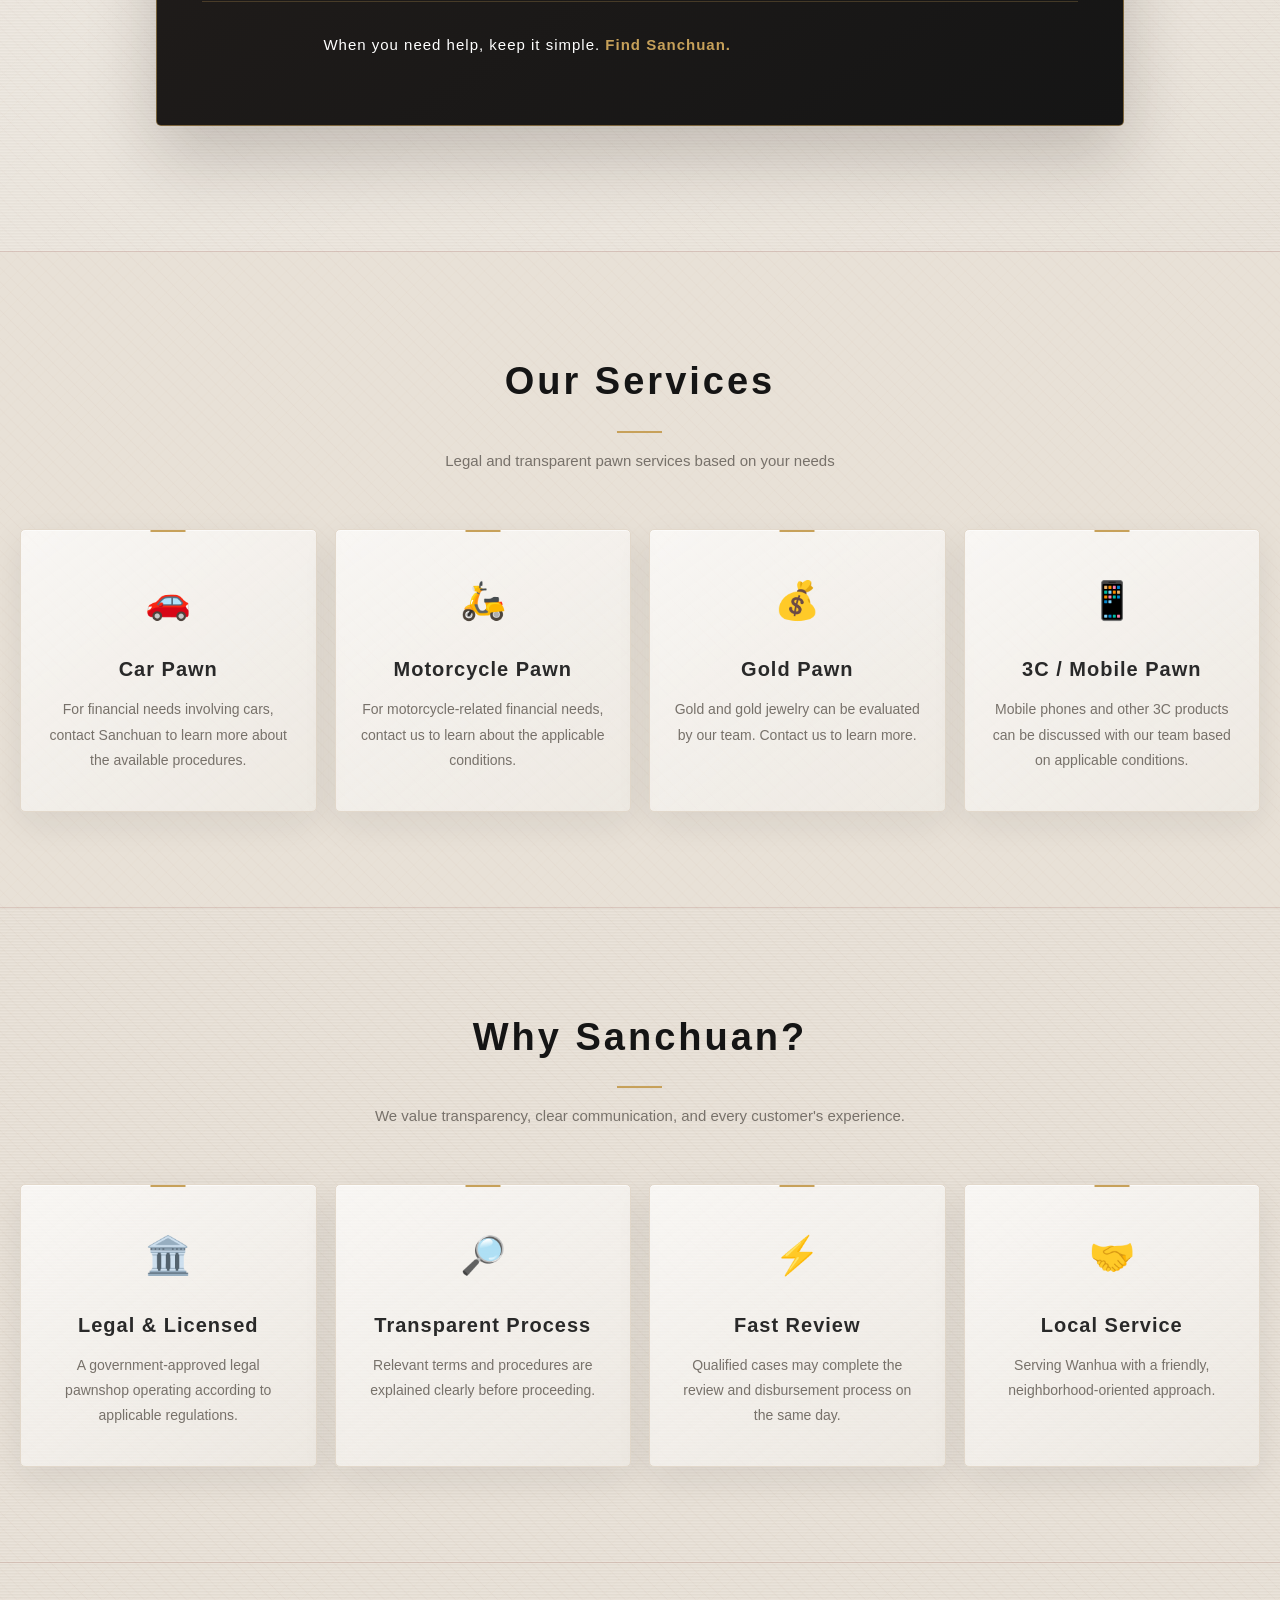
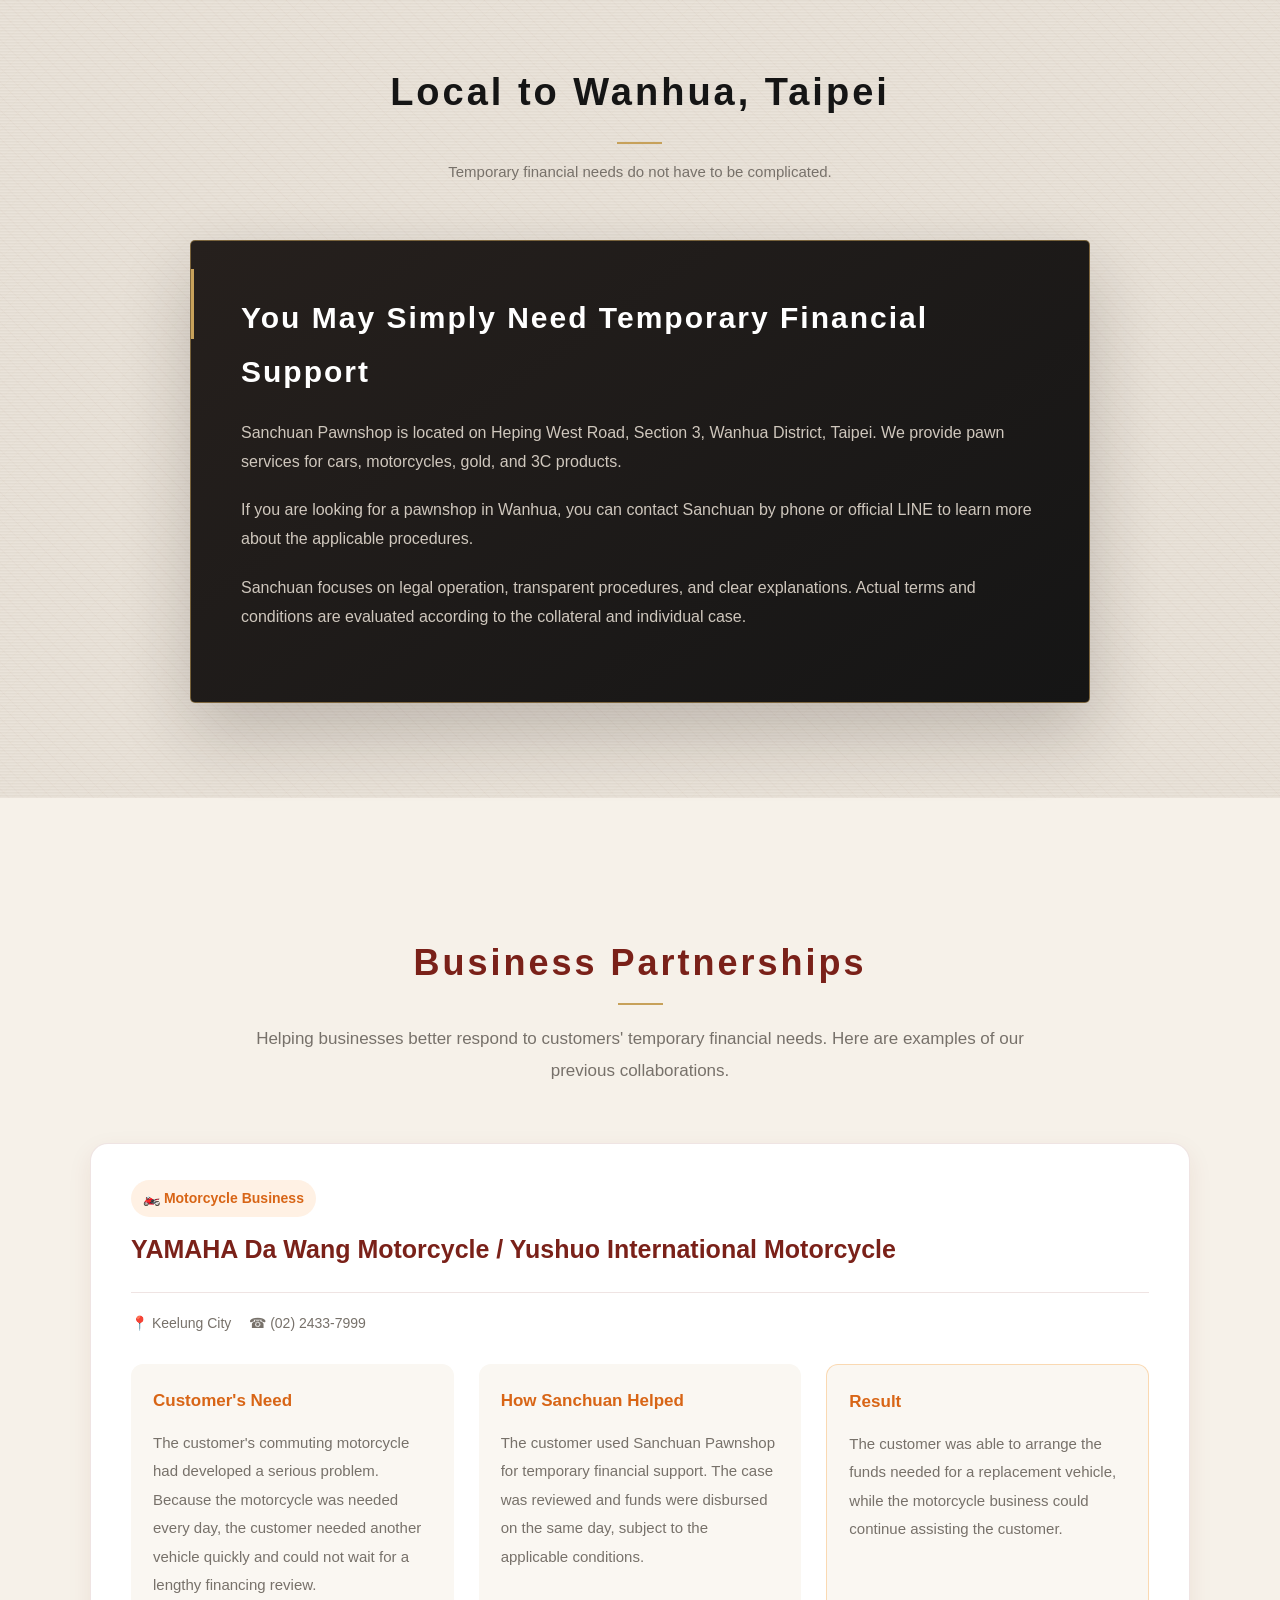
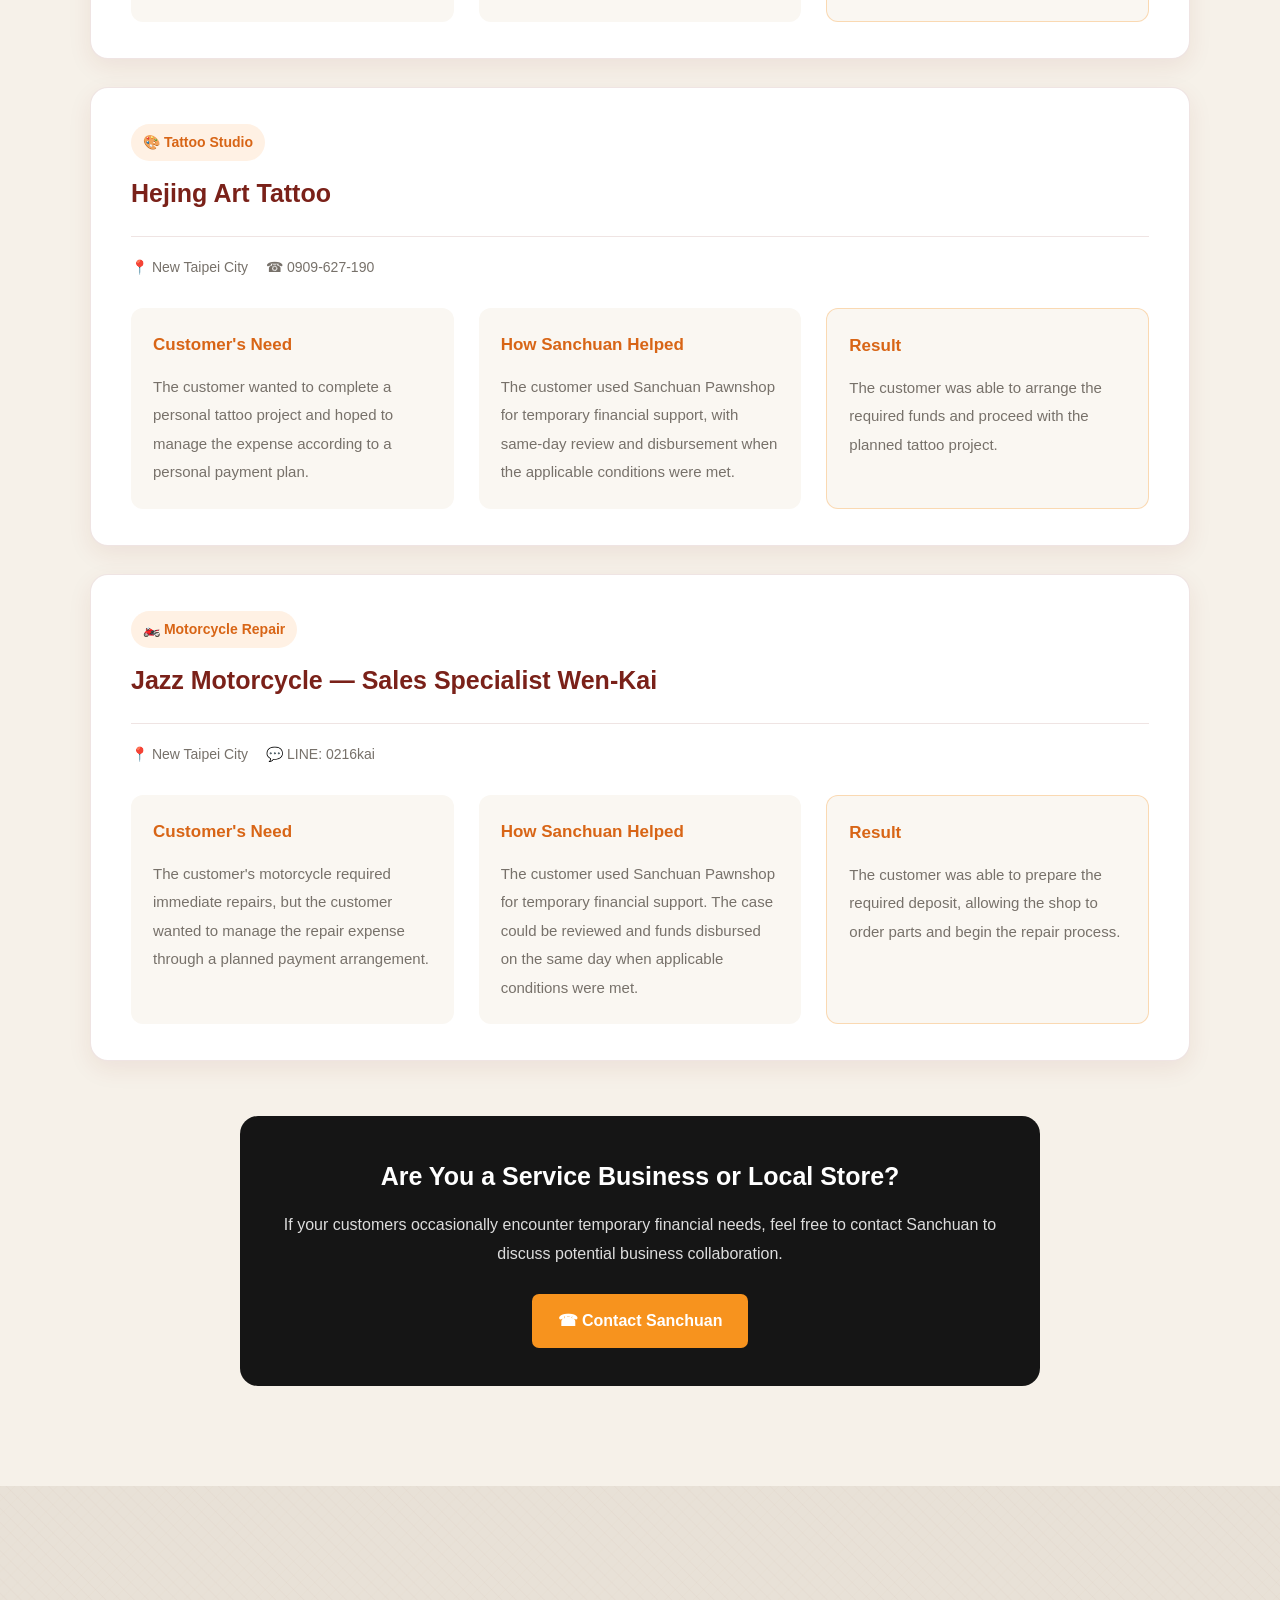
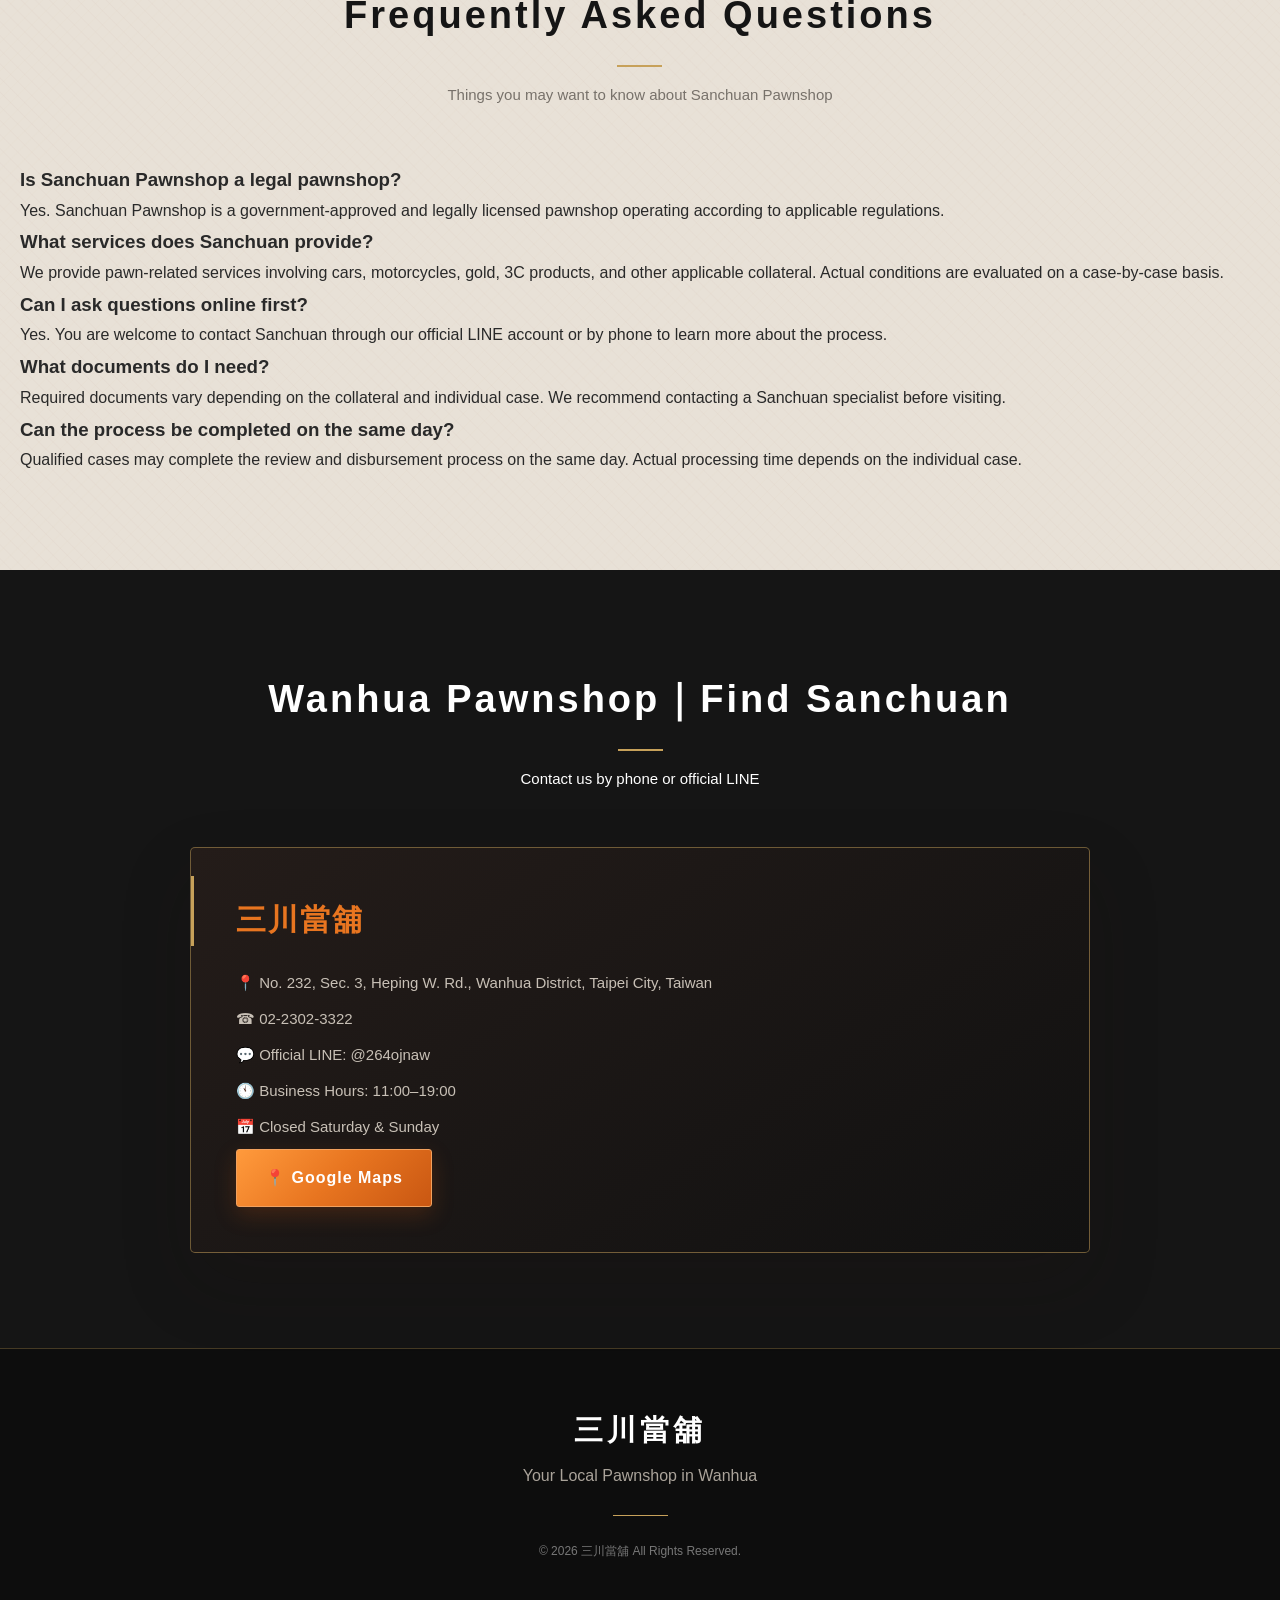
<file: en/index.html>
<link rel="stylesheet" href="../style.css">

<!DOCTYPE html>
<html lang="en">
<head>

  <meta charset="UTF-8">
  <meta name="viewport" content="width=device-width, initial-scale=1.0">

  <link rel="icon" type="image/png" href="../logo.png">

  <meta name="robots" content="index, follow">

  <title>Sanchuan Pawnshop｜Legal Pawnshop in Wanhua, Taipei</title>

  <meta
    name="description"
    content="Sanchuan Pawnshop is a legally licensed pawnshop located in Wanhua District, Taipei. We provide pawn services for cars, motorcycles, gold, and 3C products with a clear and transparent process."
  >

  <link
    rel="canonical"
    href="https://sanchuan-pawnshop-production.up.railway.app/en/"
  >

  <link
    rel="alternate"
    hreflang="zh-Hant-TW"
    href="https://sanchuan-pawnshop-production.up.railway.app/"
  >

  <link
    rel="alternate"
    hreflang="en"
    href="https://sanchuan-pawnshop-production.up.railway.app/en/"
  >

  <link
    rel="alternate"
    hreflang="x-default"
    href="https://sanchuan-pawnshop-production.up.railway.app/"
  >

  <link rel="stylesheet" href="../style.css">

</head>


<body>

  <!-- ===== Floating Contact Buttons ===== -->

  <div class="floating-contact">

    <a
      href="https://lin.ee/TWlwBk6"
      class="floating-line"
      target="_blank"
      rel="noopener noreferrer"
      aria-label="Official LINE"
    >

      <img
        src="../line-icon.png"
        alt="Official LINE"
      >

      <span class="floating-label">
        Official LINE
      </span>

    </a>


    <a
      href="https://www.facebook.com/profile.php?id=61583611634814&locale=en_US"
      class="floating-facebook"
      target="_blank"
      rel="noopener noreferrer"
      aria-label="Facebook"
    >

      <img
        src="../facebook-icon.png"
        alt="Sanchuan Pawnshop Facebook"
      >

      <span class="floating-label">
        Facebook
      </span>

    </a>


    <a
      href="tel:0223023322"
      class="floating-phone"
      aria-label="Call Sanchuan Pawnshop"
    >

      <span class="phone-icon">
        ☎
      </span>

      <span class="floating-label">
        02-2302-3322
      </span>

    </a>

  </div>


  <!-- ===== Topbar ===== -->

  <div
    class="topbar"
    style="color: #F7931E;"
  >
    Government Licensed｜Transparent Process｜Same-Day Review for Qualified Cases
  </div>


  <!-- ===== Header ===== -->

  <header>

    <div class="header-inner">

      <a
        href="/"
        class="brand"
      >

        <img
          src="../logo.png"
          alt="Sanchuan Pawnshop"
        >

        <div>

          <div class="brand-title">
            三川當舖
          </div>

          <div class="brand-subtitle">
            Your Wanhua Local Pawnshop
          </div>

        </div>

      </a>


      <div class="header-right">

        <div class="header-phone">
          ☎ 02-2302-3322
        </div>


        <div class="language-switch">

          <a href="/">
            繁中
          </a>

          <span>
            |
          </span>

          <a
            href="/en/"
            class="active"
          >
            EN
          </a>

        </div>

      </div>

    </div>

  </header>


  <main>


    <!-- ===== Hero ===== -->

    <section class="hero">

      <div class="hero-inner">

        <div>

          <h1>

            Sanchuan Pawnshop
            <br>

            <span>
              Your Local Pawnshop in Wanhua
            </span>

          </h1>


          <p>
            Need temporary funds?
            It does not have to be complicated.
            Sanchuan Pawnshop provides legal and transparent pawn services,
            with a clear process and straightforward explanations
            for every case.
          </p>


          <div class="tags">

            <div class="tag">
              ✓ Government Licensed
            </div>

            <div class="tag">
              ✓ Transparent Process
            </div>

            <div class="tag">
              ✓ Same-Day Review for Qualified Cases
            </div>

            <div class="tag">
              ✓ No Forced Long-Term Contract
            </div>

          </div>


          <div class="buttons">

            <div class="staff-contact">

              <h3>
                Prefer online communication?
                Contact Sanchuan Specialist
                <strong>Shin-Chuan Cheng</strong>.
              </h3>

              <p>
                If you prefer not to make a phone call,
                you can contact our Sanchuan specialist through LINE.
                We can help you understand the application process,
                required documents, and related questions.
              </p>

            </div>

          </div>


          <div
            style="
              text-align: center;
              margin: 25px 0;
            "
          >

            <a
              href="https://line.me/ti/p/~xinquan.tw"
              target="_blank"
              rel="noopener noreferrer"
              style="
                display: inline-block;
                padding: 14px 24px;
                background: #F7931E;
                color: #000000;
                text-decoration: none;
                border-radius: 6px;
                font-weight: bold;
              "
            >
              💬 Contact Sanchuan Specialist
            </a>

          </div>


          <!-- ===== Brand Card ===== -->

          <div
            class="hero-card"
            style="text-align: center;"
          >

            <div
              style="
                font-size: 13px;
                letter-spacing: 3px;
                color: #C7A15A;
                margin-bottom: 12px;
              "
            >
              SAN CHUAN PAWN
            </div>


            <h2>
              Sanchuan, Focused on Every Service
            </h2>


            <p
              style="
                margin-top: 12px;
                color: #D8D3CD;
                font-size: 14px;
                line-height: 1.9;
              "
            >
              We understand that every financial need
              has its own reason.
              <br>
              At Sanchuan, we care not only about the process,
              but also about making sure you understand every step.
            </p>


            <div
              style="
                width: 45px;
                height: 2px;
                background: #C7A15A;
                margin: 20px auto 30px;
              "
            >
            </div>


            <div
              style="
                display: grid;
                grid-template-columns: repeat(2, 1fr);
                gap: 16px;
                text-align: left;
              "
            >

              <div
                style="
                  padding: 20px;
                  border: 1px solid rgba(199,161,90,0.25);
                  border-radius: 4px;
                  background: rgba(255,255,255,0.03);
                "
              >

                <strong style="color: #C7A15A;">
                  ✓ Government Licensed
                </strong>

                <p
                  style="
                    margin-top: 6px;
                    color: #D8D3CD;
                    font-size: 13px;
                  "
                >
                  Legally operated with a clear
                  and transparent process.
                </p>

              </div>


              <div
                style="
                  padding: 20px;
                  border: 1px solid rgba(199,161,90,0.25);
                  border-radius: 4px;
                  background: rgba(255,255,255,0.03);
                "
              >

                <strong style="color: #C7A15A;">
                  ✓ Clear & Transparent
                </strong>

                <p
                  style="
                    margin-top: 6px;
                    color: #D8D3CD;
                    font-size: 13px;
                  "
                >
                  Terms and procedures are clearly
                  explained before proceeding.
                </p>

              </div>


              <div
                style="
                  padding: 20px;
                  border: 1px solid rgba(199,161,90,0.25);
                  border-radius: 4px;
                  background: rgba(255,255,255,0.03);
                "
              >

                <strong style="color: #C7A15A;">
                  ✓ Multiple Types of Collateral
                </strong>

                <p
                  style="
                    margin-top: 6px;
                    color: #D8D3CD;
                    font-size: 13px;
                  "
                >
                  Cars, motorcycles, gold,
                  3C products and more.
                </p>

              </div>


              <div
                style="
                  padding: 20px;
                  border: 1px solid rgba(199,161,90,0.25);
                  border-radius: 4px;
                  background: rgba(255,255,255,0.03);
                "
              >

                <strong style="color: #C7A15A;">
                  ✓ Fast Review
                </strong>

                <p
                  style="
                    margin-top: 6px;
                    color: #D8D3CD;
                    font-size: 13px;
                  "
                >
                  Qualified cases may complete
                  the review process on the same day.
                </p>

              </div>

            </div>


            <!-- ===== Services ===== -->

            <div
              style="
                margin-top: 30px;
                padding: 20px 15px;
                border-top: 1px solid rgba(199,161,90,0.25);
                border-bottom: 1px solid rgba(199,161,90,0.25);
              "
            >

              <div
                style="
                  color: #C7A15A;
                  font-size: 13px;
                  letter-spacing: 2px;
                  margin-bottom: 12px;
                "
              >
                SERVICES
              </div>


              <div
                style="
                  display: flex;
                  justify-content: center;
                  gap: 35px;
                  flex-wrap: wrap;
                  color: #FFFFFF;
                  font-size: 15px;
                "
              >

                <span>
                  🚗 Cars
                </span>

                <span>
                  🛵 Motorcycles
                </span>

                <span>
                  💰 Gold
                </span>

                <span>
                  📱 3C / Mobile
                </span>

              </div>

            </div>


            <p
              style="
                margin-top: 28px;
                color: #FFFFFF;
                font-size: 15px;
                letter-spacing: 1px;
              "
            >
              When you need help,
              keep it simple.
              <strong style="color: #C7A15A;">
                Find Sanchuan.
              </strong>
            </p>


          </div>

        </div>

      </div>

    </section>


    <!-- ===== Services ===== -->

    <section>

      <div class="container">

        <div class="section-title">

          <h2>
            Our Services
          </h2>

          <p>
            Legal and transparent pawn services
            based on your needs
          </p>

        </div>


        <div class="services">


          <div class="service">

            <div class="icon">
              🚗
            </div>

            <h3>
              Car Pawn
            </h3>

            <p>
              For financial needs involving cars,
              contact Sanchuan to learn more
              about the available procedures.
            </p>

          </div>


          <div class="service">

            <div class="icon">
              🛵
            </div>

            <h3>
              Motorcycle Pawn
            </h3>

            <p>
              For motorcycle-related financial needs,
              contact us to learn about
              the applicable conditions.
            </p>

          </div>


          <div class="service">

            <div class="icon">
              💰
            </div>

            <h3>
              Gold Pawn
            </h3>

            <p>
              Gold and gold jewelry can be
              evaluated by our team.
              Contact us to learn more.
            </p>

          </div>


          <div class="service">

            <div class="icon">
              📱
            </div>

            <h3>
              3C / Mobile Pawn
            </h3>

            <p>
              Mobile phones and other 3C products
              can be discussed with our team
              based on applicable conditions.
            </p>

          </div>


        </div>

      </div>

    </section>


    <!-- ===== Why Sanchuan ===== -->

    <section class="why">

      <div class="container">

        <div class="section-title">

          <h2>
            Why Sanchuan?
          </h2>

          <p>
            We value transparency, clear communication,
            and every customer's experience.
          </p>

        </div>


        <div class="services">


          <div class="service">

            <div class="icon">
              🏛️
            </div>

            <h3>
              Legal & Licensed
            </h3>

            <p>
              A government-approved legal pawnshop
              operating according to applicable regulations.
            </p>

          </div>


          <div class="service">

            <div class="icon">
              🔎
            </div>

            <h3>
              Transparent Process
            </h3>

            <p>
              Relevant terms and procedures are
              explained clearly before proceeding.
            </p>

          </div>


          <div class="service">

            <div class="icon">
              ⚡
            </div>

            <h3>
              Fast Review
            </h3>

            <p>
              Qualified cases may complete
              the review and disbursement process
              on the same day.
            </p>

          </div>


          <div class="service">

            <div class="icon">
              🤝
            </div>

            <h3>
              Local Service
            </h3>

            <p>
              Serving Wanhua with a friendly,
              neighborhood-oriented approach.
            </p>

          </div>


        </div>

      </div>

    </section>


    <!-- ===== Wanhua ===== -->

    <section class="local">

      <div class="container">

        <div class="section-title">

          <h2>
            Local to Wanhua, Taipei
          </h2>

          <p>
            Temporary financial needs do not have to be complicated.
          </p>

        </div>


        <div class="hero-card">

          <h2>
            You May Simply Need Temporary Financial Support
          </h2>


          <p>
            Sanchuan Pawnshop is located on
            Heping West Road, Section 3,
            Wanhua District, Taipei.
            We provide pawn services for cars,
            motorcycles, gold, and 3C products.
          </p>


          <p>
            If you are looking for a pawnshop in Wanhua,
            you can contact Sanchuan by phone or official LINE
            to learn more about the applicable procedures.
          </p>


          <p>
            Sanchuan focuses on legal operation,
            transparent procedures, and clear explanations.
            Actual terms and conditions are evaluated
            according to the collateral and individual case.
          </p>

        </div>

      </div>

    </section>


    <!-- ===== Business Partnerships ===== -->

    <section class="partner-section">

      <div class="section-title">

        <h2>
          Business Partnerships
        </h2>

        <p>
          Helping businesses better respond to customers'
          temporary financial needs.
          Here are examples of our previous collaborations.
        </p>

      </div>


      <div class="partner-cases">


        <!-- Case 1 -->

        <div class="partner-case">

          <div class="case-top">

            <span class="case-tag">
              🏍️ Motorcycle Business
            </span>

            <h3>
              YAMAHA Da Wang Motorcycle /
              Yushuo International Motorcycle
            </h3>

          </div>


          <div class="case-info">

            <p>
              📍 Keelung City
            </p>

            <p>
              ☎ (02) 2433-7999
            </p>

          </div>


          <div class="case-content">


            <div>

              <h4>
                Customer's Need
              </h4>

              <p>
                The customer's commuting motorcycle
                had developed a serious problem.
                Because the motorcycle was needed every day,
                the customer needed another vehicle quickly
                and could not wait for a lengthy financing review.
              </p>

            </div>


            <div>

              <h4>
                How Sanchuan Helped
              </h4>

              <p>
                The customer used Sanchuan Pawnshop
                for temporary financial support.
                The case was reviewed and funds were disbursed
                on the same day,
                subject to the applicable conditions.
              </p>

            </div>


            <div class="case-result">

              <h4>
                Result
              </h4>

              <p>
                The customer was able to arrange the funds
                needed for a replacement vehicle,
                while the motorcycle business
                could continue assisting the customer.
              </p>

            </div>


          </div>

        </div>


        <!-- Case 2 -->

        <div class="partner-case">

          <div class="case-top">

            <span class="case-tag">
              🎨 Tattoo Studio
            </span>

            <h3>
              Hejing Art Tattoo
            </h3>

          </div>


          <div class="case-info">

            <p>
              📍 New Taipei City
            </p>

            <p>
              ☎ 0909-627-190
            </p>

          </div>


          <div class="case-content">


            <div>

              <h4>
                Customer's Need
              </h4>

              <p>
                The customer wanted to complete
                a personal tattoo project
                and hoped to manage the expense
                according to a personal payment plan.
              </p>

            </div>


            <div>

              <h4>
                How Sanchuan Helped
              </h4>

              <p>
                The customer used Sanchuan Pawnshop
                for temporary financial support,
                with same-day review and disbursement
                when the applicable conditions were met.
              </p>

            </div>


            <div class="case-result">

              <h4>
                Result
              </h4>

              <p>
                The customer was able to arrange
                the required funds and proceed
                with the planned tattoo project.
              </p>

            </div>


          </div>

        </div>


        <!-- Case 3 -->

        <div class="partner-case">

          <div class="case-top">

            <span class="case-tag">
              🏍️ Motorcycle Repair
            </span>

            <h3>
              Jazz Motorcycle —
              Sales Specialist Wen-Kai
            </h3>

          </div>


          <div class="case-info">

            <p>
              📍 New Taipei City
            </p>

            <p>
              💬 LINE: 0216kai
            </p>

          </div>


          <div class="case-content">


            <div>

              <h4>
                Customer's Need
              </h4>

              <p>
                The customer's motorcycle required
                immediate repairs,
                but the customer wanted to manage
                the repair expense through
                a planned payment arrangement.
              </p>

            </div>


            <div>

              <h4>
                How Sanchuan Helped
              </h4>

              <p>
                The customer used Sanchuan Pawnshop
                for temporary financial support.
                The case could be reviewed and funds
                disbursed on the same day
                when applicable conditions were met.
              </p>

            </div>


            <div class="case-result">

              <h4>
                Result
              </h4>

              <p>
                The customer was able to prepare
                the required deposit,
                allowing the shop to order parts
                and begin the repair process.
              </p>

            </div>


          </div>

        </div>


      </div>


      <div class="partner-cta">

        <h3>
          Are You a Service Business or Local Store?
        </h3>

        <p>
          If your customers occasionally encounter
          temporary financial needs,
          feel free to contact Sanchuan
          to discuss potential business collaboration.
        </p>

        <a
          href="tel:0223023322"
          class="partner-btn"
        >
          ☎ Contact Sanchuan
        </a>

      </div>

    </section>


    <!-- ===== FAQ ===== -->

    <section class="faq">

      <div class="container">

        <div class="section-title">

          <h2>
            Frequently Asked Questions
          </h2>

          <p>
            Things you may want to know about Sanchuan Pawnshop
          </p>

        </div>


        <div class="faq-list">


          <div class="faq-item">

            <h3>
              Is Sanchuan Pawnshop a legal pawnshop?
            </h3>

            <p>
              Yes. Sanchuan Pawnshop is a government-approved
              and legally licensed pawnshop operating
              according to applicable regulations.
            </p>

          </div>


          <div class="faq-item">

            <h3>
              What services does Sanchuan provide?
            </h3>

            <p>
              We provide pawn-related services involving
              cars, motorcycles, gold, 3C products,
              and other applicable collateral.
              Actual conditions are evaluated on a case-by-case basis.
            </p>

          </div>


          <div class="faq-item">

            <h3>
              Can I ask questions online first?
            </h3>

            <p>
              Yes. You are welcome to contact Sanchuan
              through our official LINE account or by phone
              to learn more about the process.
            </p>

          </div>


          <div class="faq-item">

            <h3>
              What documents do I need?
            </h3>

            <p>
              Required documents vary depending on
              the collateral and individual case.
              We recommend contacting a Sanchuan specialist
              before visiting.
            </p>

          </div>


          <div class="faq-item">

            <h3>
              Can the process be completed on the same day?
            </h3>

            <p>
              Qualified cases may complete the review
              and disbursement process on the same day.
              Actual processing time depends on the individual case.
            </p>

          </div>


        </div>

      </div>

    </section>


    <!-- ===== Contact ===== -->

    <section class="contact">

      <div class="container">

        <div class="section-title">

          <h2
            class="main-title"
            style="color: #FFFFFF;"
          >
            Wanhua Pawnshop｜Find Sanchuan
          </h2>

          <p
            style="color: #FFFFFF !important;"
          >
            Contact us by phone or official LINE
          </p>

        </div>


        <div class="hero-card">

          <div class="contact-info">

            <h2>
              三川當舖
            </h2>

            <p>
              📍 No. 232, Sec. 3, Heping W. Rd.,
              Wanhua District, Taipei City, Taiwan
            </p>

            <p>
              ☎ 02-2302-3322
            </p>

            <p>
              💬 Official LINE: @264ojnaw
            </p>

            <p>
              🕚 Business Hours: 11:00–19:00
            </p>

            <p>
              📅 Closed Saturday & Sunday
            </p>

          </div>


          <div class="buttons">

            <a
              href="https://www.google.com/maps/search/?api=1&query=台北市萬華區和平西路三段232號"
              class="btn btn-line"
              target="_blank"
              rel="noopener"
            >
              📍 Google Maps
            </a>

          </div>

        </div>

      </div>

    </section>


  </main>


  <!-- ===== Footer ===== -->

  <footer>

    <div class="container">

      <div class="footer-brand">
        三川當舖
      </div>

      <p>
        Your Local Pawnshop in Wanhua
      </p>

      <div class="footer-line"></div>

      <p class="footer-copy">
        © 2026 三川當舖 All Rights Reserved.
      </p>

    </div>

  </footer>


</body>
</html>
</file>
<file: style.css>
:root {
  --wine: #7A2119;
  --wine-dark: #541610;
  --wine-light: #A84A3D;
  --gold: #C7A15A;
  --gold-light: #E4CEA5;

  --cream: #F6F1E9;
  --cream-dark: #EDE4D7;

  --black: #151515;
  --black-soft: #202020;

  --text: #292929;
  --muted: #77716A;

  --white: #FFFFFF;
}

    @media (max-width: 600px) {

      .floating-contact {
        right: 12px;
        bottom: 20px;

        gap: 8px;
      }


      .floating-contact a {
        width: 46px;
        height: 46px;

        font-size: 20px;
      }

    }

/* ===== 右側浮動聯絡按鈕 ===== */

.floating-contact {
  position: fixed;

  right: 20px;
  bottom: 30px;

  display: flex;
  flex-direction: column;

  gap: 12px;

  z-index: 9999;
}

.floating-contact a {
  width: 52px;
  height: 52px;

  display: flex;
  align-items: center;
  justify-content: center;

  background: #151515;

  border: 1px solid rgba(255,255,255,0.2);

  border-radius: 50%;

  box-shadow:
    0 6px 18px rgba(0,0,0,0.25);

  transition: all 0.25s ease;

  position: relative;
}

.floating-contact a:hover {
  transform: translateY(-3px);
}

.floating-contact .floating-label {
  position: absolute;

  right: 65px;

  top: 50%;

  transform: translateY(-50%);

  white-space: nowrap;

  background: #151515;

  color: #FFFFFF;

  padding: 6px 12px;

  border-radius: 4px;

  font-size: 13px;

  opacity: 0;

  pointer-events: none;

  transition: opacity 0.2s ease;
}

.floating-contact a:hover .floating-label {
  opacity: 1;
}
  
    .floating-contact a svg {
      width: 26px;
      height: 26px;

      display: block;
    }
  
/* =========================
   基礎
========================= */

* {
  box-sizing: border-box;
  margin: 0;
  padding: 0;
}

a {
  text-decoration: none !important;
  color: inherit !important;
}
    
html {
  scroll-behavior: smooth;
}

body {
  font-family:
    "Microsoft JhengHei",
    "Noto Sans TC",
    Arial,
    sans-serif;

  color: #292929;

background-color: #E8E1D7;

background-image:
  radial-gradient(
    circle at 20% 20%,
    rgba(199,161,90,0.08) 0px,
    transparent 2px
  ),
  radial-gradient(
    circle at 80% 80%,
    rgba(122,33,25,0.04) 0px,
    transparent 2px
  ),
  repeating-linear-gradient(
    45deg,
    transparent 0px,
    transparent 8px,
    rgba(122,33,25,0.025) 9px,
    transparent 10px
  ),
  repeating-linear-gradient(
    -45deg,
    transparent 0px,
    transparent 8px,
    rgba(199,161,90,0.025) 9px,
    transparent 10px
  );

  line-height: 1.8;
}

/* =========================
   頂部資訊列
========================= */

.topbar {
  background: var(--black);
  color: #D8D0C5;

  text-align: center;

  padding: 9px 15px;

  font-size: 12px;

  letter-spacing: 2px;

  border-bottom: 1px solid rgba(199,161,90,0.35);
}


/* =========================
   Header
========================= */

header {
  background: rgba(255,255,255,0.97);

  border-bottom: 1px solid var(--gold-light);

  position: relative;
  z-index: 10;
}

.header-inner {
  max-width: 1240px;

  min-height: 96px;

  margin: auto;

  padding: 14px 30px;

  display: flex;

  align-items: center;

  justify-content: space-between;

  gap: 30px;
}

.brand {
  display: flex;

  align-items: center;

  gap: 16px;
}

.brand img {
  width: 68px;
  height: 68px;

  object-fit: contain;

  filter: drop-shadow(
    0 4px 8px rgba(0,0,0,0.08)
  );
}

.brand-title {
  font-family:
    "Noto Serif TC",
    "Microsoft JhengHei",
    serif;

  font-size: 32px;
  font-weight: 700;

  letter-spacing: 3px;

  color: #E87520 !important;

  line-height: 1.2;
}

.brand-title,
.brand-title:visited,
.brand-title:hover,
.brand-title:active {
  color: #E87520 !important;
  text-decoration: none !important;
}
.brand-subtitle {
  margin-top: 3px;

  color: var(--wine);

  font-size: 13px;

  font-weight: bold;

  letter-spacing: 3px;
}

.header-phone {
  color: var(--wine);

  font-weight: 800;

  font-size: 18px;

  letter-spacing: 1px;
}



.header-right {
  display: flex;
  align-items: center;
  gap: 20px;
}

.language-switch {
  display: flex;
  align-items: center;
  gap: 8px;
  font-size: 14px;
}

.language-switch a {
  text-decoration: none !important;
  color: var(--wine) !important;
}

.language-switch a.active {
  font-weight: 700;
}

.language-switch a:hover {
  opacity: 0.7;
}  
/* =========================
   Hero
========================= */

.hero {
  position: relative;

  overflow: hidden;

  background:
    linear-gradient(
      135deg,
      rgba(255,255,255,0.30),
      rgba(255,255,255,0.08)
    ),

    repeating-linear-gradient(
      0deg,
      rgba(255,255,255,0.08) 0px,
      rgba(255,255,255,0.08) 1px,
      rgba(0,0,0,0.025) 2px,
      rgba(0,0,0,0.025) 3px
    );

  padding: 115px 20px 125px;

  border-bottom: 1px solid rgba(122,33,25,0.18);
}
    
.hero::before {
  content: "";

  position: absolute;

  width: 420px;
  height: 420px;

  right: -150px;
  top: -180px;

  border: 1px solid rgba(199,161,90,0.35);

  border-radius: 50%;
}

.hero::after {
  content: "";

  position: absolute;

  width: 300px;
  height: 300px;

  right: -90px;
  top: -120px;

  border: 1px solid rgba(199,161,90,0.18);

  border-radius: 50%;
}

.hero-inner {
  position: relative;
  z-index: 2;

  max-width: 1240px;

  margin: auto;

  display: flex;

  flex-direction: column;

  align-items: center;

  gap: 40px;
}


/* Hero 左側 */

.hero h1 {
  font-size: clamp(52px, 6vw, 82px);

  line-height: 1.08;

  letter-spacing: 5px;

  margin-bottom: 30px;

  color: var(--black);
}

.hero h1 span {
  display: inline-block;

  margin-top: 12px;

  color: var(--wine);

  font-size: 0.42em;

  letter-spacing: 6px;

  position: relative;
}

.hero h1 span::after {
  content: "";

  display: block;

  width: 75px;

  height: 2px;

  background: var(--gold);

  margin-top: 15px;
}

.hero p {
  max-width: 650px;

  color: var(--muted);

  font-size: 18px;

  line-height: 2;

  margin-bottom: 32px;
}


/* =========================
   標籤
========================= */

.tags {
  display: flex;

  flex-wrap: wrap;

  gap: 9px;

  margin-bottom: 34px;
}

.tag {
  background: rgba(255,255,255,0.75);

  border: 1px solid #D9C39B;

  border-radius: 3px;

  padding: 7px 14px;

  font-size: 13px;

  font-weight: bold;

  letter-spacing: 0.5px;

  color: #51483E;
}


/* =========================
   按鈕
========================= */

.buttons {
  display: flex;

  flex-wrap: wrap;

  gap: 13px;
}

.btn {
  display: inline-block;

  padding: 14px 28px;

  border-radius: 3px;

  font-weight: bold;

  text-align: center;

  letter-spacing: 1px;

  transition: all 0.25s ease;
}

.btn-main {
  background:
    linear-gradient(
      135deg,
      #FF9A3C 0%,
      #E87520 50%,
      #C95712 100%
    );

  color: #FFFFFF;

  box-shadow:
    0 8px 20px rgba(122,33,25,0.22);
}

.btn-main:hover {
  transform: translateY(-2px);

  box-shadow:
    0 12px 25px rgba(122,33,25,0.28);
}

.btn-line {
  background:
    linear-gradient(
      135deg,
      #FF9A3C 0%,
      #E87520 50%,
      #C95712 100%
    );

  color: #FFFFFF;

  border: 1px solid #F2A15E;

  box-shadow:
    0 8px 22px rgba(201,87,18,0.22);
}
.btn-line:hover {
  background: #292929;

  transform: translateY(-2px);
}


/* =========================
   Hero 右側品牌卡
========================= */

.hero-card {
  position: relative;

  background:
    linear-gradient(
      145deg,
      #26201D 0%,
      #151515 100%
    );

  color: #fff;

  border: 1px solid rgba(199,161,90,0.55);

  border-radius: 5px;

  padding: 45px;

  box-shadow:
    0 30px 70px rgba(30,20,15,0.20);
 
  width: 100%;
  max-width: 1100px;
}

  
.hero-card::before {
  content: "";

  position: absolute;

  left: 0;
  top: 28px;

  width: 3px;
  height: 70px;

  background: var(--gold);
}

.hero-card h2 {
  color: #fff;

  font-size: 25px;

  letter-spacing: 2px;

  margin-bottom: 25px;
}

.hero-card p {
  color: #CFC7BD;

  font-size: 16px;

  margin-bottom: 20px;
}

.hero-card li {
  list-style: none;

  padding: 14px 0;

  border-bottom: 1px solid rgba(255,255,255,0.10);

  color: #E8E1D8;

  font-size: 15px;
}

.hero-card li:last-child {
  border-bottom: none;
}


/* =========================
   Section
========================= */

section {
  padding: 95px 20px;
}

.container {
  max-width: 1240px;

  margin: auto;
}

.section-title {
  text-align: center;

  margin-bottom: 55px;
}

.section-title h2 {
  position: relative;

  display: inline-block;

  font-size: 38px;

  letter-spacing: 3px;

  margin-bottom: 14px;

  color: var(--black);
}

.section-title h2::after {
  content: "";

  display: block;

  width: 45px;

  height: 2px;

  background: var(--gold);

  margin: 15px auto 0;
}

.section-title p {
  color: var(--muted);

  font-size: 15px;
}


/* =========================
   服務卡
========================= */

.services {
  display: grid;

  grid-template-columns:
    repeat(4, 1fr);

  gap: 18px;
}

.service {
  position: relative;

background:
  linear-gradient(
    145deg,
    rgba(255,255,255,0.72),
    rgba(240,237,232,0.62)
  );

  padding: 38px 24px;

  text-align: center;

  border: 1px solid #E2D8CB;

  border-radius: 5px;

box-shadow:
  0 12px 35px rgba(30,25,20,0.08),
  inset 0 1px 0 rgba(255,255,255,0.65);

  transition:
    transform 0.25s ease,
    box-shadow 0.25s ease,
    border-color 0.25s ease;
}

.service::before {
  content: "";

  position: absolute;

  top: 0;
  left: 50%;

  transform: translateX(-50%);

  width: 35px;
  height: 2px;

  background: var(--gold);
}

.service:hover {
  transform: translateY(-6px);

  border-color: #CDB582;

  box-shadow:
    0 20px 45px rgba(45,35,27,0.10);
}

.service .icon {
  font-size: 37px;

  margin-bottom: 17px;
}

.service h3 {
  font-size: 20px;

  letter-spacing: 1px;

  margin-bottom: 10px;
}

.service p {
  color: var(--muted);

  font-size: 14px;

  line-height: 1.8;
}


/* =========================
   Why
========================= */

.why {
  background:
    repeating-linear-gradient(
      0deg,
      rgba(255,255,255,0.07) 0px,
      rgba(255,255,255,0.07) 1px,
      rgba(0,0,0,0.025) 2px,
      rgba(0,0,0,0.025) 3px
    );

  border-top: 1px solid rgba(122,33,25,0.15);
  border-bottom: 1px solid rgba(122,33,25,0.15);
}


/* =========================
   Local
========================= */

.local {
  background:
    repeating-linear-gradient(
      0deg,
      rgba(255,255,255,0.08) 0px,
      rgba(255,255,255,0.08) 1px,
      rgba(0,0,0,0.025) 2px,
      rgba(0,0,0,0.025) 3px
    );
}

.local .hero-card {
  max-width: 900px;

  margin: auto;

  padding: 50px;
}

.local .hero-card h2 {
  color: #fff;

  font-size: 30px;

  margin-bottom: 20px;
}


/* =========================
   聯絡區
========================= */

.contact {
  background: var(--black);

  color: #fff;
}

.contact .section-title h2 {
  color: #fff;
}

.contact .section-title p {
  color: #AAA39A;
}

.contact .hero-card {
  max-width: 900px;

  margin: auto;

  background:
    linear-gradient(
      145deg,
      #241C19,
      #111111
    );

  border-color:
    rgba(199,161,90,0.5);
}

.contact-info h2 {
  font-size: 30px;
  letter-spacing: 2px;
  margin-bottom: 22px;
  color: #E87520 !important;
  text-decoration: none !important;
}

.contact-info p {
  color: #C8C0B6;

  margin-bottom: 9px;

  font-size: 15px;
}


/* =========================
   Footer
========================= */

footer {
  background: #0D0D0D;

  color: #fff;

  text-align: center;

  padding: 55px 20px;

  border-top: 1px solid rgba(199,161,90,0.3);
}

.footer-brand {
  font-size: 29px;

  font-weight: bold;

  letter-spacing: 4px;

  margin-bottom: 5px;
}

footer p {
  color: #AAA39A;
}

.footer-line {
  width: 55px;

  height: 1px;

  background: var(--gold);

  margin: 25px auto;
}

.footer-copy {
  font-size: 12px;

  color: #777;
}


/* =========================
   平板
========================= */

@media (max-width: 900px) {

  .header-inner {
    min-height: 82px;

    padding: 12px 20px;
  }

  .brand img {
    width: 56px;
    height: 56px;
  }

  .brand-title {
    font-size: 22px;

    letter-spacing: 2px;
  }

  .brand-subtitle {
    font-size: 11px;

    letter-spacing: 2px;
  }

  .header-phone {
    font-size: 14px;
  }

  .hero {
    padding: 80px 20px
  }

  .hero-inner {
    grid-template-columns: 1fr;

    gap: 20px;
  }

  .hero h1 {
    font-size: 55px;
  }

  .hero-card {
    padding: 38px 30px;
  }

  section {
    padding: 75px 20px;
  }

  .services {
    grid-template-columns:
      repeat(2, 1fr);
  }

}


/* =========================
   手機
========================= */

@media (max-width: 600px) {

  .language-switch {
  font-size: 12px;
  gap: 5px;
}

  .topbar {
    font-size: 11px;

    letter-spacing: 1px;

    padding: 7px 10px;
  }

  .header-inner {
    padding: 10px 15px;
  }

  .brand img {
    width: 48px;
    height: 48px;
  }

  .brand-title {
    font-size: 19px;

    letter-spacing: 1px;
  }

  .brand-subtitle {
    font-size: 10px;

    letter-spacing: 1px;
  }

  .header-phone {
    display: none;
  }

  .hero {
    padding: 65px 18px 75px;
  }

  .hero h1 {
    font-size: 43px;

    letter-spacing: 2px;
  }

  .hero h1 span {
    font-size: 0.48em;

    letter-spacing: 3px;
  }

  .hero p {
    font-size: 16px;

    line-height: 1.9;
  }

  .staff-contact {
    margin-bottom: 30px;
  }
  
  .tags {
    gap: 7px;
  }

  .tag {
    font-size: 12px;

    padding: 6px 11px;
  }

  .buttons {
    flex-direction: column;
  }

  .btn {
    width: 100%;
  }

  .hero-card {
    padding: 32px 24px;
  }

  .hero-inner {
    gap: 20px;
  }

  .hero-card h2 {
    font-size: 21px;
  }

  section {
    padding: 65px 18px;
  }

  .section-title {
    margin-bottom: 38px;
  }

  .section-title h2 {
    font-size: 28px;

    letter-spacing: 2px;
  }

  .services {
    grid-template-columns: 1fr;

    gap: 45px;
  }

  .service {
    padding: 30px 20px;
  }

  .local .hero-card {
    padding: 32px 24px;
  }

  .local .hero-card h2 {
    font-size: 24px;
  }

  .contact-info h2 {
    font-size: 25px;
  }

}

/* =========================
   異業合作成功案例
========================= */

.partner-section {
  padding: 140px 20px 100px;
  background: var(--cream);
}

.partner-section .section-title {
  max-width: 800px;
  margin: 0 auto 55px;
  text-align: center;
}

.partner-section .section-title h2 {
  margin-bottom: 18px;
  color: var(--wine);
  font-size: 36px;
  line-height: 1.4;
}

.partner-section .section-title p {
  color: var(--muted);
  font-size: 17px;
  line-height: 1.9;
}

.partner-cases {
  max-width: 1100px;
  margin: 0 auto;
  display: flex;
  flex-direction: column;
  gap: 28px;
}

.partner-case {
  background: #fff;
  border-radius: 18px;
  padding: 36px 40px;
  border: 1px solid rgba(122, 33, 25, 0.12);
  box-shadow: 0 8px 25px rgba(122, 33, 25, 0.08);
}

.case-top {
  border-bottom: 1px solid rgba(122, 33, 25, 0.12);
  padding-bottom: 20px;
  margin-bottom: 18px;
}

.case-tag {
  display: inline-block;
  margin-bottom: 10px;
  padding: 6px 12px;
  background: #FFF1E4;
  color: #D86516;
  border-radius: 20px;
  font-size: 14px;
  font-weight: bold;
}

.case-top h3 {
  margin: 0;
  color: var(--wine);
  font-size: 25px;
}

.case-info {
  display: flex;
  flex-wrap: wrap;
  gap: 18px;
  margin-bottom: 28px;
  color: var(--muted);
  font-size: 14px;
}

.case-info p {
  margin: 0;
}

.case-content {
  display: grid;
  grid-template-columns: repeat(3, 1fr);
  gap: 25px;
}

.case-content > div {
  padding: 22px;
  background: #FAF7F2;
  border-radius: 12px;
}

.case-content h4 {
  margin: 0 0 12px;
  color: #D86516;
  font-size: 17px;
}

.case-content p {
  margin: 0;
  color: var(--muted);
  font-size: 15px;
  line-height: 1.9;
}

.case-content strong {
  color: var(--wine);
}

.case-result {
  border: 1px solid rgba(247, 147, 30, 0.3);
}

.partner-cta {
  max-width: 800px;
  margin: 55px auto 0;
  padding: 38px 30px;
  text-align: center;
  background: var(--black);
  color: #fff;
  border-radius: 18px;
}

.partner-cta h3 {
  margin: 0 0 12px;
  font-size: 25px;
}

.partner-cta p {
  margin: 0 0 25px;
  color: #ddd;
  line-height: 1.8;
}

.partner-btn {
  display: inline-block;
  padding: 13px 26px;
  background: #F7931E;
  color: #000;
  border-radius: 7px;
  font-weight: bold;
  text-decoration: none;
  transition: 0.2s;
}

.partner-btn:hover {
  transform: translateY(-2px);
}


/* 手機版 */
@media (max-width: 800px) {

  .partner-section {
    padding: 70px 18px;
  }

  .partner-section .section-title h2 {
    font-size: 28px;
  }

  .partner-case {
    padding: 28px 22px;
  }

  .case-top h3 {
    font-size: 21px;
  }

  .case-content {
    grid-template-columns: 1fr;
    gap: 15px;
  }

  .case-info {
    flex-direction: column;
    gap: 7px;
  }

  .partner-cta {
    padding: 30px 20px;
  }

}

    /* ===== 浮動按鈕 ICON ===== */

    .floating-contact a img {
      width: 28px;
      height: 28px;

      display: block;

      object-fit: contain;
    }


    .floating-contact .phone-icon {
      font-size: 25px;

      line-height: 1;

      color: #FFFFFF;
    }
    .floating-map {
      display: flex;
      align-items: center;
      justify-content: center;
    }

    .floating-map img {
      width: 24px;
      height: 24px;
      object-fit: contain;
    }


/* ===== 懸浮按鈕動畫 ===== */

/* 按鈕輕微上下浮動 */
.floating-contact a {
    transition: all 0.3s ease;
    animation: floatingButton 3s ease-in-out infinite;
}

/* 滑鼠移上去 */
.floating-contact a:hover {
    transform: translateY(-5px) scale(1.08);
}

/* 圖示微微放大 */
.floating-contact a img,
.floating-contact .phone-icon {
    transition: transform 0.3s ease;
}

.floating-contact a:hover img,
.floating-contact a:hover .phone-icon {
    transform: scale(1.15);
}

/* 上下浮動動畫 */
@keyframes floatingButton {
    0%, 100% {
        transform: translateY(0);
    }

    50% {
        transform: translateY(-4px);
    }
}

/* Google 地圖偶爾提醒動畫 */
.floating-map {
    animation: mapAttention 4s ease-in-out infinite;
}

@keyframes mapAttention {
    0%, 75%, 100% {
        transform: scale(1);
    }

    80% {
        transform: scale(1.12);
    }

    85% {
        transform: scale(0.96);
    }

    90% {
        transform: scale(1.08);
    }

    95% {
        transform: scale(1);
    }
}

/* ===== 網站進場動畫 ===== */

/* Hero 背景先顯示 */
.hero {
    opacity: 0;
    animation: heroFadeIn 1s ease forwards;
}

/* Hero 裡面的文字 */
.hero h1 {
    opacity: 0;
    transform: translateY(20px);
    animation: textFadeIn 1.2s ease forwards;
    animation-delay: 0.8s;
}

/* Hero 副文字 */
.hero p {
    opacity: 0;
    transform: translateY(15px);
    animation: textFadeIn 1.2s ease forwards;
    animation-delay: 1.3s;
}

/* Hero 按鈕 */
.hero .btn,
.hero .hero-tags {
    opacity: 0;
    transform: translateY(15px);
    animation: textFadeIn 1s ease forwards;
    animation-delay: 1.8s;
}


/* 背景淡入 */
@keyframes heroFadeIn {
    from {
        opacity: 0;
    }

    to {
        opacity: 1;
    }
}


/* 文字往上＋淡入 */
@keyframes textFadeIn {
    from {
        opacity: 0;
        transform: translateY(20px);
    }

    to {
        opacity: 1;
        transform: translateY(0);
    }
}
</file>
